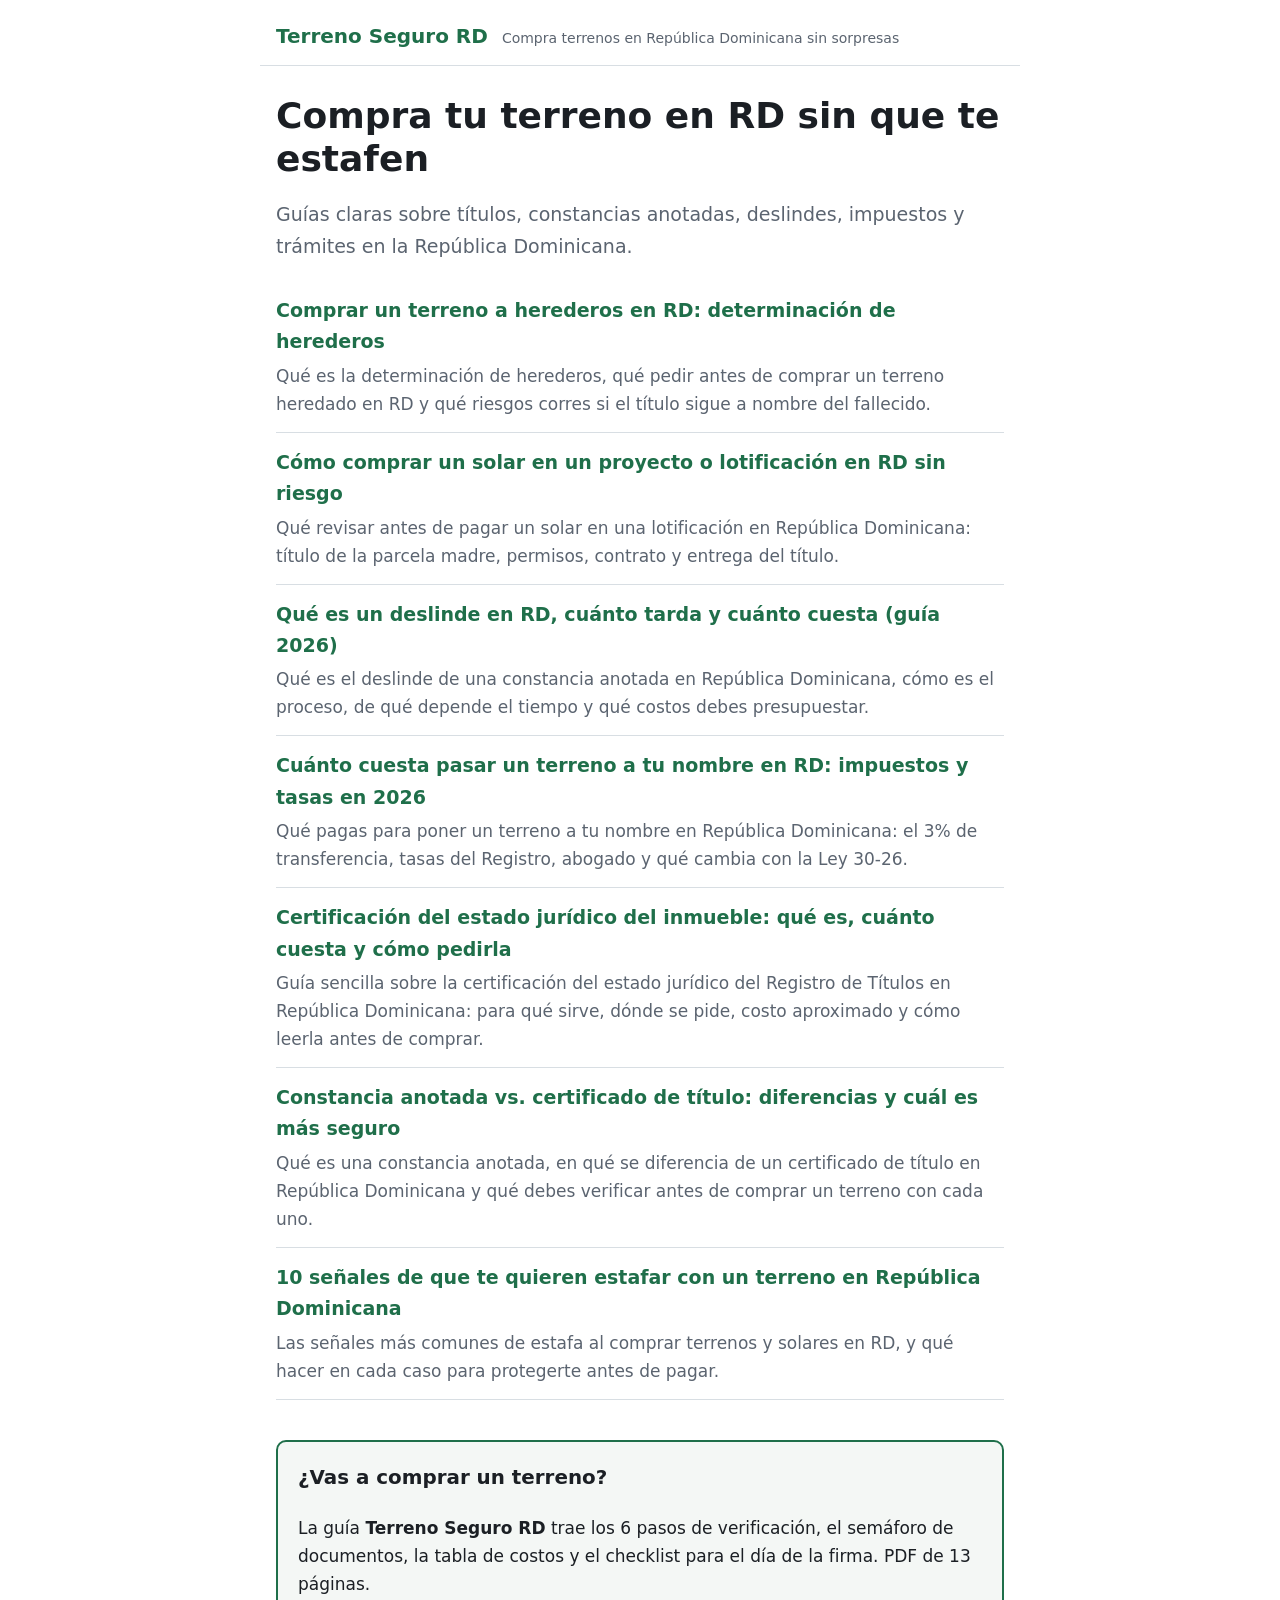
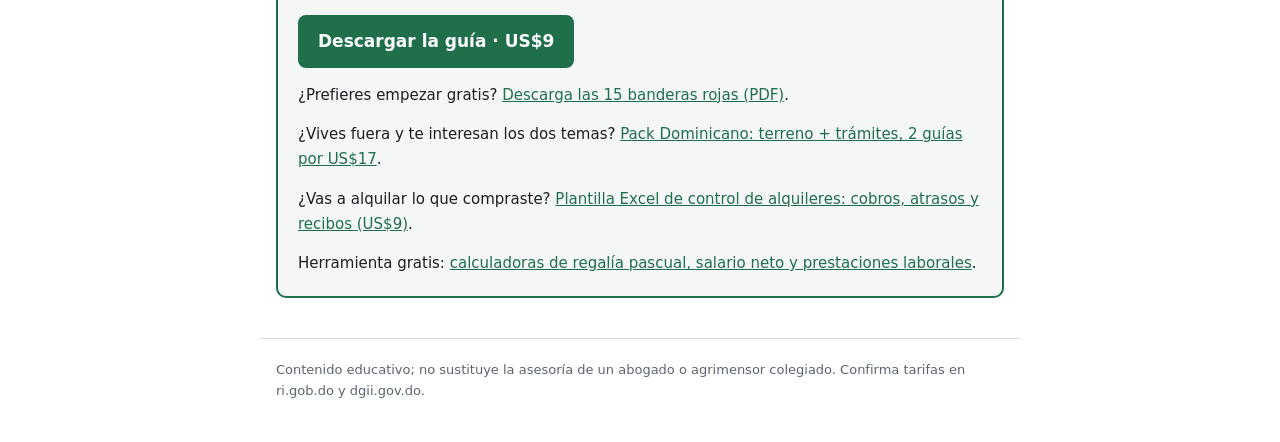
<file: docs/index.html>
<!doctype html>
<html lang="es"><head><meta charset="utf-8">
<meta name="viewport" content="width=device-width,initial-scale=1">
<title>Terreno Seguro RD — Comprar terrenos en República Dominicana sin sorpresas</title>
<meta name="description" content="Guías prácticas para comprar un terreno o solar en República Dominicana: títulos, constancias, deslinde, impuestos y cómo evitar estafas.">
<link rel="canonical" href="https://bsser.github.io/terreno-seguro-rd/">
<meta name="google-site-verification" content="4F6GvPItG1MgDsxIkhHlMnWlIL_Nr4-tKKIEYM5F8QM">
<link rel="stylesheet" href="estilo.css">
</head><body>
<header><a class="marca" href="">Terreno Seguro RD</a><span>Compra terrenos en República Dominicana sin sorpresas</span></header>
<main><section class='hero'><h1>Compra tu terreno en RD sin que te estafen</h1><p>Guías claras sobre títulos, constancias anotadas, deslindes, impuestos y trámites en la República Dominicana.</p></section><ul class='lista'><li><a href='comprar-terreno-a-herederos-determinacion-de-herederos/'>Comprar un terreno a herederos en RD: determinación de herederos</a><p>Qué es la determinación de herederos, qué pedir antes de comprar un terreno heredado en RD y qué riesgos corres si el título sigue a nombre del fallecido.</p></li><li><a href='comprar-solar-proyecto-lotificacion-sin-riesgo/'>Cómo comprar un solar en un proyecto o lotificación en RD sin riesgo</a><p>Qué revisar antes de pagar un solar en una lotificación en República Dominicana: título de la parcela madre, permisos, contrato y entrega del título.</p></li><li><a href='que-es-un-deslinde-cuanto-tarda-cuanto-cuesta/'>Qué es un deslinde en RD, cuánto tarda y cuánto cuesta (guía 2026)</a><p>Qué es el deslinde de una constancia anotada en República Dominicana, cómo es el proceso, de qué depende el tiempo y qué costos debes presupuestar.</p></li><li><a href='cuanto-cuesta-pasar-terreno-a-tu-nombre-rd/'>Cuánto cuesta pasar un terreno a tu nombre en RD: impuestos y tasas en 2026</a><p>Qué pagas para poner un terreno a tu nombre en República Dominicana: el 3% de transferencia, tasas del Registro, abogado y qué cambia con la Ley 30-26.</p></li><li><a href='certificacion-estado-juridico-inmueble/'>Certificación del estado jurídico del inmueble: qué es, cuánto cuesta y cómo pedirla</a><p>Guía sencilla sobre la certificación del estado jurídico del Registro de Títulos en República Dominicana: para qué sirve, dónde se pide, costo aproximado y cómo leerla antes de comprar.</p></li><li><a href='constancia-anotada-vs-certificado-de-titulo/'>Constancia anotada vs. certificado de título: diferencias y cuál es más seguro</a><p>Qué es una constancia anotada, en qué se diferencia de un certificado de título en República Dominicana y qué debes verificar antes de comprar un terreno con cada uno.</p></li><li><a href='senales-estafa-terreno-rd/'>10 señales de que te quieren estafar con un terreno en República Dominicana</a><p>Las señales más comunes de estafa al comprar terrenos y solares en RD, y qué hacer en cada caso para protegerte antes de pagar.</p></li></ul><aside class="cta">
<h3>¿Vas a comprar un terreno?</h3>
<p>La guía <b>Terreno Seguro RD</b> trae los 6 pasos de verificación, el semáforo de documentos, la tabla de costos y el checklist para el día de la firma. PDF de 13 páginas.</p>
<a class="boton" href="https://jontastic64.gumroad.com/l/terreno-seguro-rd">Descargar la guía · US$9</a>
<p class="gratis">¿Prefieres empezar gratis? <a href="https://jontastic64.gumroad.com/l/banderas-rojas-gratis">Descarga las 15 banderas rojas (PDF)</a>.</p>
<p class="gratis">¿Vives fuera y te interesan los dos temas? <a href="https://jontastic64.gumroad.com/l/pack-dominicano">Pack Dominicano: terreno + trámites, 2 guías por US$17</a>.</p>
<p class="gratis">¿Vas a alquilar lo que compraste? <a href="https://jontastic64.gumroad.com/l/control-alquileres-rd">Plantilla Excel de control de alquileres: cobros, atrasos y recibos (US$9)</a>.</p>
<p class="gratis">Herramienta gratis: <a href="https://bsser.github.io/calculadoras-rd/">calculadoras de regalía pascual, salario neto y prestaciones laborales</a>.</p>
</aside></main>
<footer>Contenido educativo; no sustituye la asesoría de un abogado o agrimensor colegiado. Confirma tarifas en ri.gob.do y dgii.gov.do.</footer>
</body></html>
</file>
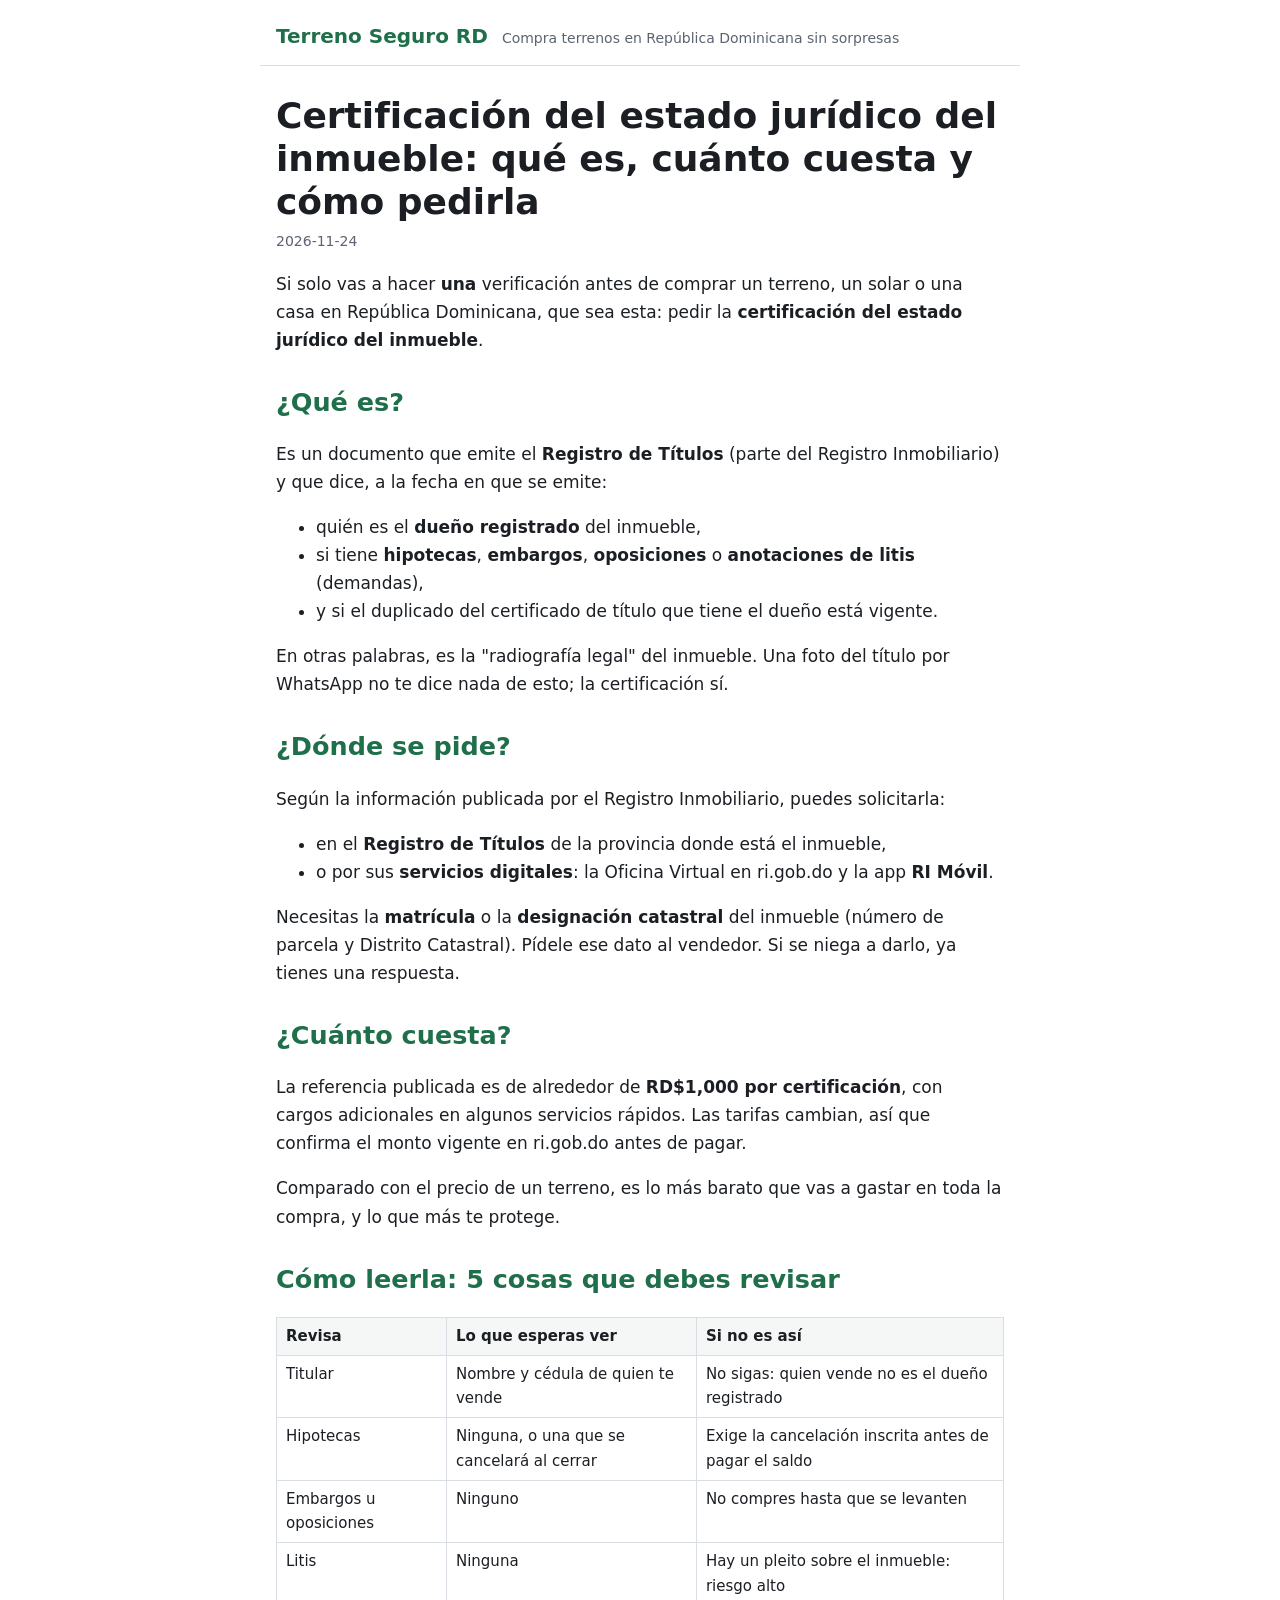
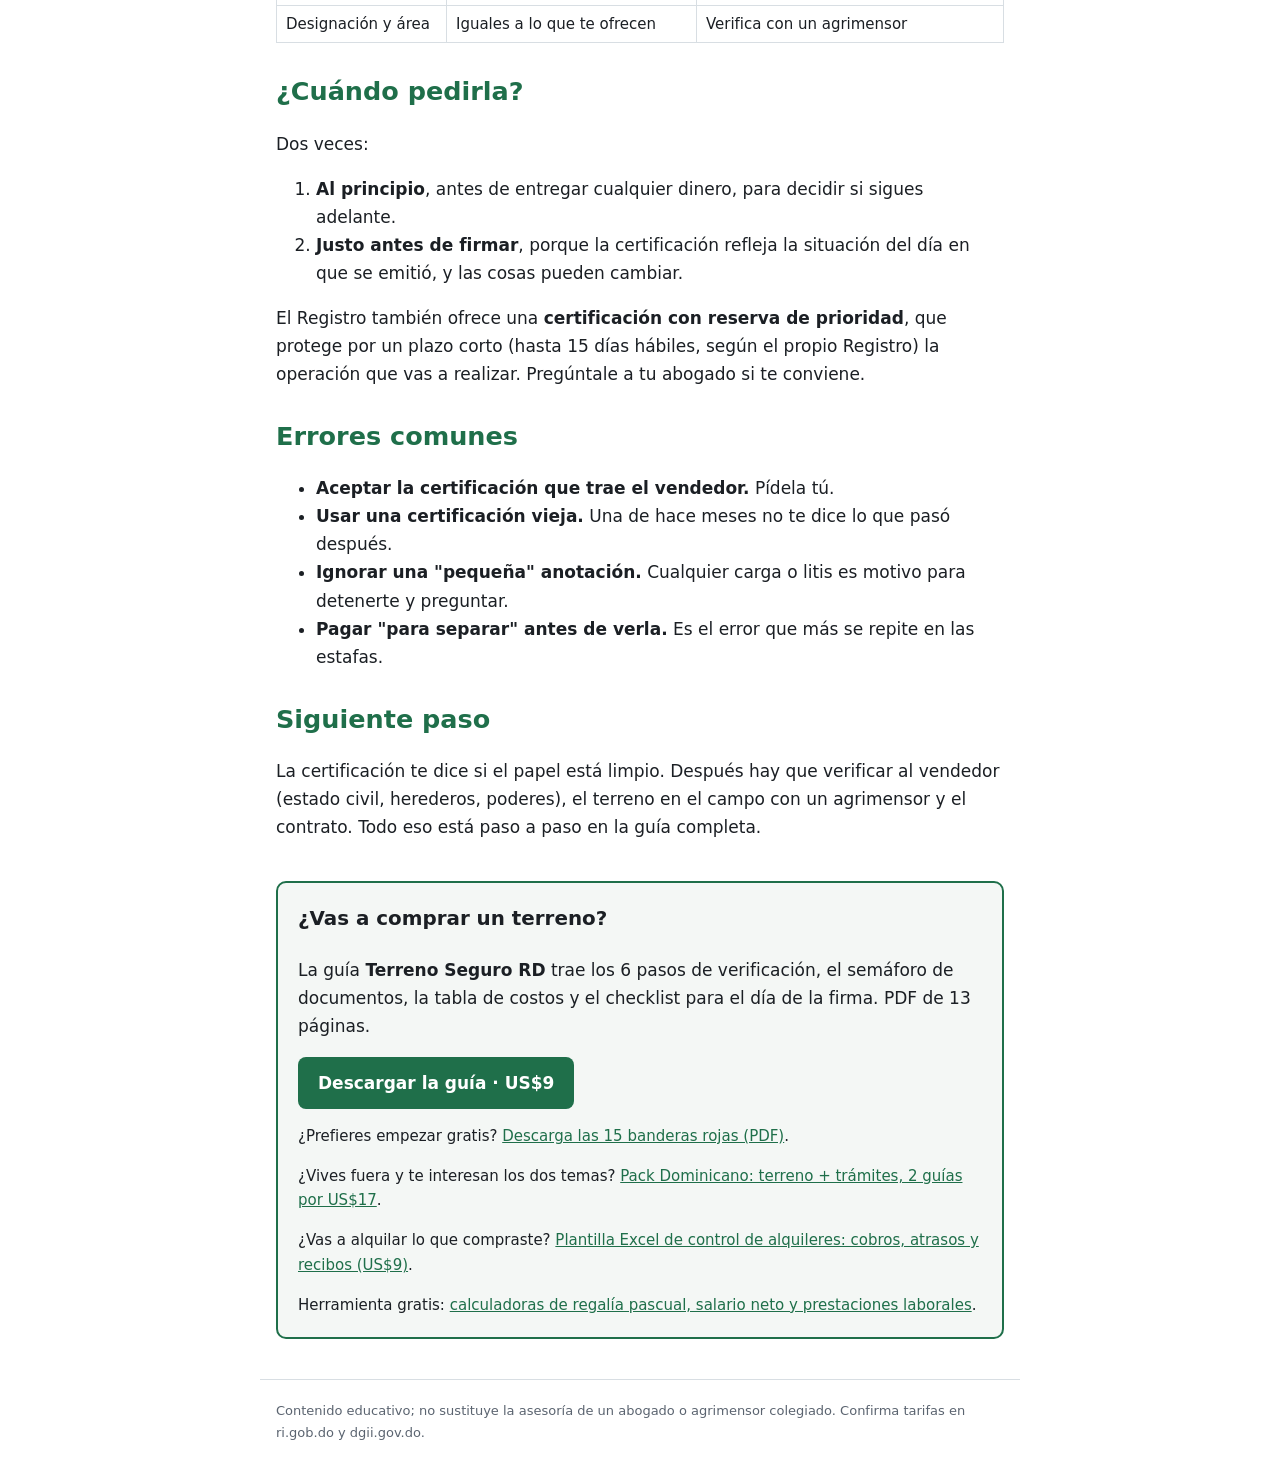
<file: docs/certificacion-estado-juridico-inmueble/index.html>
<!doctype html>
<html lang="es"><head><meta charset="utf-8">
<meta name="viewport" content="width=device-width,initial-scale=1">
<title>Certificación del estado jurídico del inmueble: qué es, cuánto cuesta y cómo pedirla | Terreno Seguro RD</title>
<meta name="description" content="Guía sencilla sobre la certificación del estado jurídico del Registro de Títulos en República Dominicana: para qué sirve, dónde se pide, costo aproximado y cómo leerla antes de comprar.">
<link rel="canonical" href="https://bsser.github.io/terreno-seguro-rd/certificacion-estado-juridico-inmueble/">
<meta name="google-site-verification" content="4F6GvPItG1MgDsxIkhHlMnWlIL_Nr4-tKKIEYM5F8QM">
<link rel="stylesheet" href="../estilo.css">
</head><body>
<header><a class="marca" href="../">Terreno Seguro RD</a><span>Compra terrenos en República Dominicana sin sorpresas</span></header>
<main><article><h1>Certificación del estado jurídico del inmueble: qué es, cuánto cuesta y cómo pedirla</h1><p class='fecha'>2026-11-24</p><p>Si solo vas a hacer <strong>una</strong> verificación antes de comprar un terreno, un solar o una casa en República Dominicana, que sea esta: pedir la <strong>certificación del estado jurídico del inmueble</strong>.</p>
<h2>¿Qué es?</h2>
<p>Es un documento que emite el <strong>Registro de Títulos</strong> (parte del Registro Inmobiliario) y que dice, a la fecha en que se emite:</p>
<ul>
<li>quién es el <strong>dueño registrado</strong> del inmueble,</li>
<li>si tiene <strong>hipotecas</strong>, <strong>embargos</strong>, <strong>oposiciones</strong> o <strong>anotaciones de litis</strong> (demandas),</li>
<li>y si el duplicado del certificado de título que tiene el dueño está vigente.</li>
</ul>
<p>En otras palabras, es la "radiografía legal" del inmueble. Una foto del título por WhatsApp no te dice nada de esto; la certificación sí.</p>
<h2>¿Dónde se pide?</h2>
<p>Según la información publicada por el Registro Inmobiliario, puedes solicitarla:</p>
<ul>
<li>en el <strong>Registro de Títulos</strong> de la provincia donde está el inmueble,</li>
<li>o por sus <strong>servicios digitales</strong>: la Oficina Virtual en ri.gob.do y la app <strong>RI Móvil</strong>.</li>
</ul>
<p>Necesitas la <strong>matrícula</strong> o la <strong>designación catastral</strong> del inmueble (número de parcela y Distrito Catastral). Pídele ese dato al vendedor. Si se niega a darlo, ya tienes una respuesta.</p>
<h2>¿Cuánto cuesta?</h2>
<p>La referencia publicada es de alrededor de <strong>RD$1,000 por certificación</strong>, con cargos adicionales en algunos servicios rápidos. Las tarifas cambian, así que confirma el monto vigente en ri.gob.do antes de pagar.</p>
<p>Comparado con el precio de un terreno, es lo más barato que vas a gastar en toda la compra, y lo que más te protege.</p>
<h2>Cómo leerla: 5 cosas que debes revisar</h2>
<table>
<thead>
<tr>
<th>Revisa</th>
<th>Lo que esperas ver</th>
<th>Si no es así</th>
</tr>
</thead>
<tbody>
<tr>
<td>Titular</td>
<td>Nombre y cédula de quien te vende</td>
<td>No sigas: quien vende no es el dueño registrado</td>
</tr>
<tr>
<td>Hipotecas</td>
<td>Ninguna, o una que se cancelará al cerrar</td>
<td>Exige la cancelación inscrita antes de pagar el saldo</td>
</tr>
<tr>
<td>Embargos u oposiciones</td>
<td>Ninguno</td>
<td>No compres hasta que se levanten</td>
</tr>
<tr>
<td>Litis</td>
<td>Ninguna</td>
<td>Hay un pleito sobre el inmueble: riesgo alto</td>
</tr>
<tr>
<td>Designación y área</td>
<td>Iguales a lo que te ofrecen</td>
<td>Verifica con un agrimensor</td>
</tr>
</tbody>
</table>
<h2>¿Cuándo pedirla?</h2>
<p>Dos veces:</p>
<ol>
<li><strong>Al principio</strong>, antes de entregar cualquier dinero, para decidir si sigues adelante.</li>
<li><strong>Justo antes de firmar</strong>, porque la certificación refleja la situación del día en que se emitió, y las cosas pueden cambiar.</li>
</ol>
<p>El Registro también ofrece una <strong>certificación con reserva de prioridad</strong>, que protege por un plazo corto (hasta 15 días hábiles, según el propio Registro) la operación que vas a realizar. Pregúntale a tu abogado si te conviene.</p>
<h2>Errores comunes</h2>
<ul>
<li><strong>Aceptar la certificación que trae el vendedor.</strong> Pídela tú.</li>
<li><strong>Usar una certificación vieja.</strong> Una de hace meses no te dice lo que pasó después.</li>
<li><strong>Ignorar una "pequeña" anotación.</strong> Cualquier carga o litis es motivo para detenerte y preguntar.</li>
<li><strong>Pagar "para separar" antes de verla.</strong> Es el error que más se repite en las estafas.</li>
</ul>
<h2>Siguiente paso</h2>
<p>La certificación te dice si el papel está limpio. Después hay que verificar al vendedor (estado civil, herederos, poderes), el terreno en el campo con un agrimensor y el contrato. Todo eso está paso a paso en la guía completa.</p></article><aside class="cta">
<h3>¿Vas a comprar un terreno?</h3>
<p>La guía <b>Terreno Seguro RD</b> trae los 6 pasos de verificación, el semáforo de documentos, la tabla de costos y el checklist para el día de la firma. PDF de 13 páginas.</p>
<a class="boton" href="https://jontastic64.gumroad.com/l/terreno-seguro-rd">Descargar la guía · US$9</a>
<p class="gratis">¿Prefieres empezar gratis? <a href="https://jontastic64.gumroad.com/l/banderas-rojas-gratis">Descarga las 15 banderas rojas (PDF)</a>.</p>
<p class="gratis">¿Vives fuera y te interesan los dos temas? <a href="https://jontastic64.gumroad.com/l/pack-dominicano">Pack Dominicano: terreno + trámites, 2 guías por US$17</a>.</p>
<p class="gratis">¿Vas a alquilar lo que compraste? <a href="https://jontastic64.gumroad.com/l/control-alquileres-rd">Plantilla Excel de control de alquileres: cobros, atrasos y recibos (US$9)</a>.</p>
<p class="gratis">Herramienta gratis: <a href="https://bsser.github.io/calculadoras-rd/">calculadoras de regalía pascual, salario neto y prestaciones laborales</a>.</p>
</aside></main>
<footer>Contenido educativo; no sustituye la asesoría de un abogado o agrimensor colegiado. Confirma tarifas en ri.gob.do y dgii.gov.do.</footer>
</body></html>
</file>
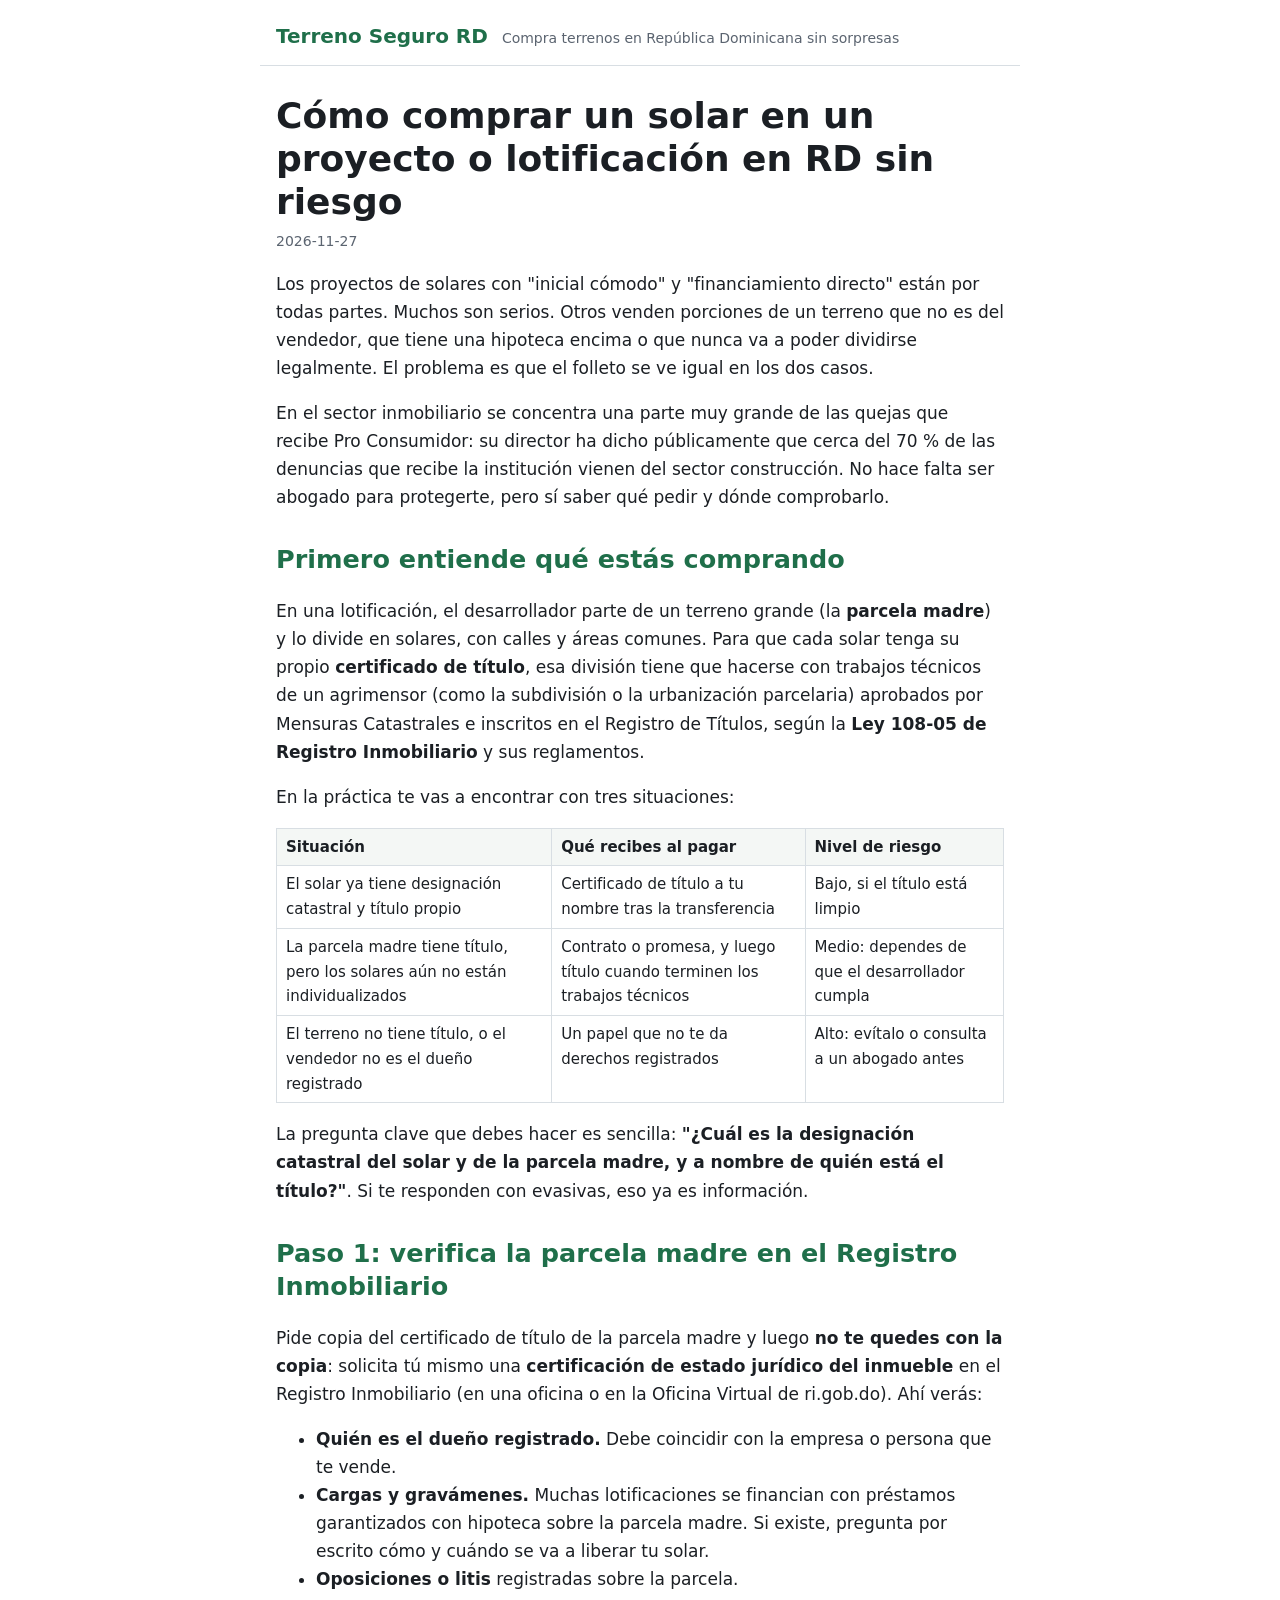
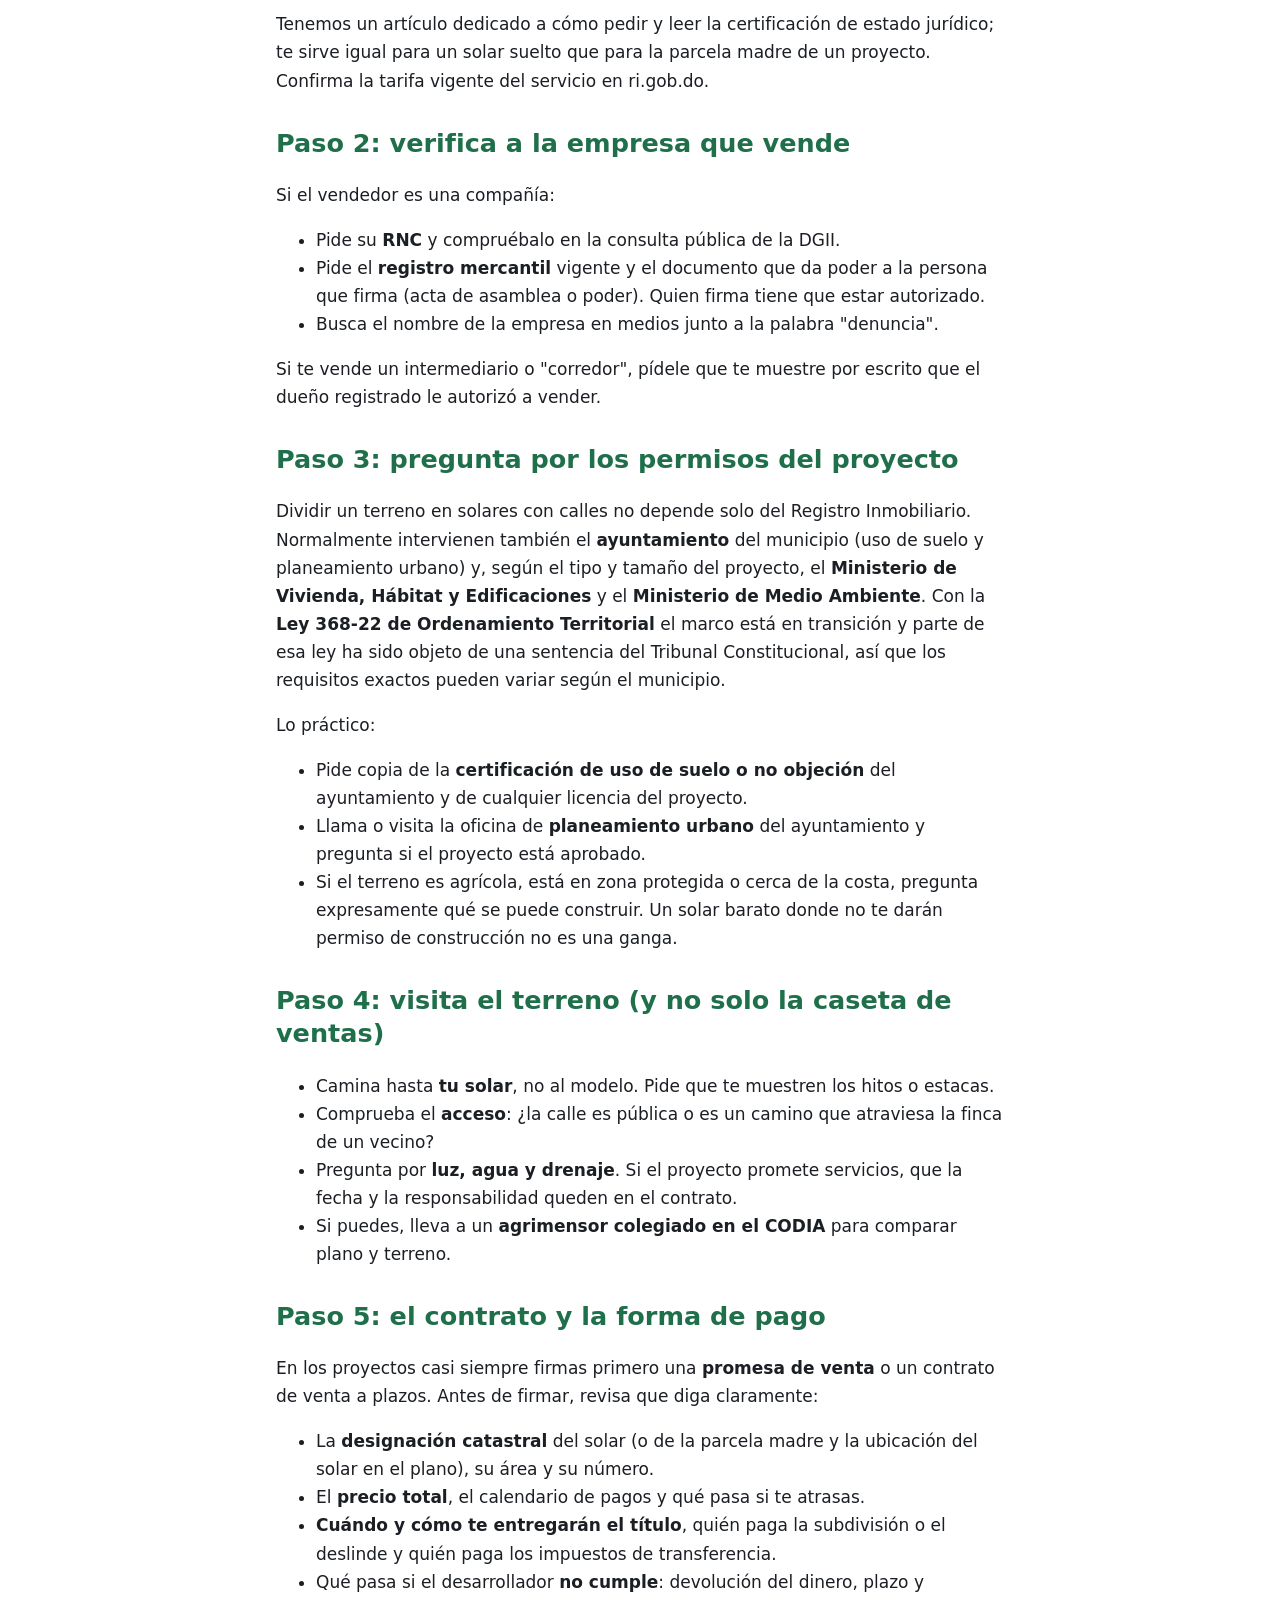
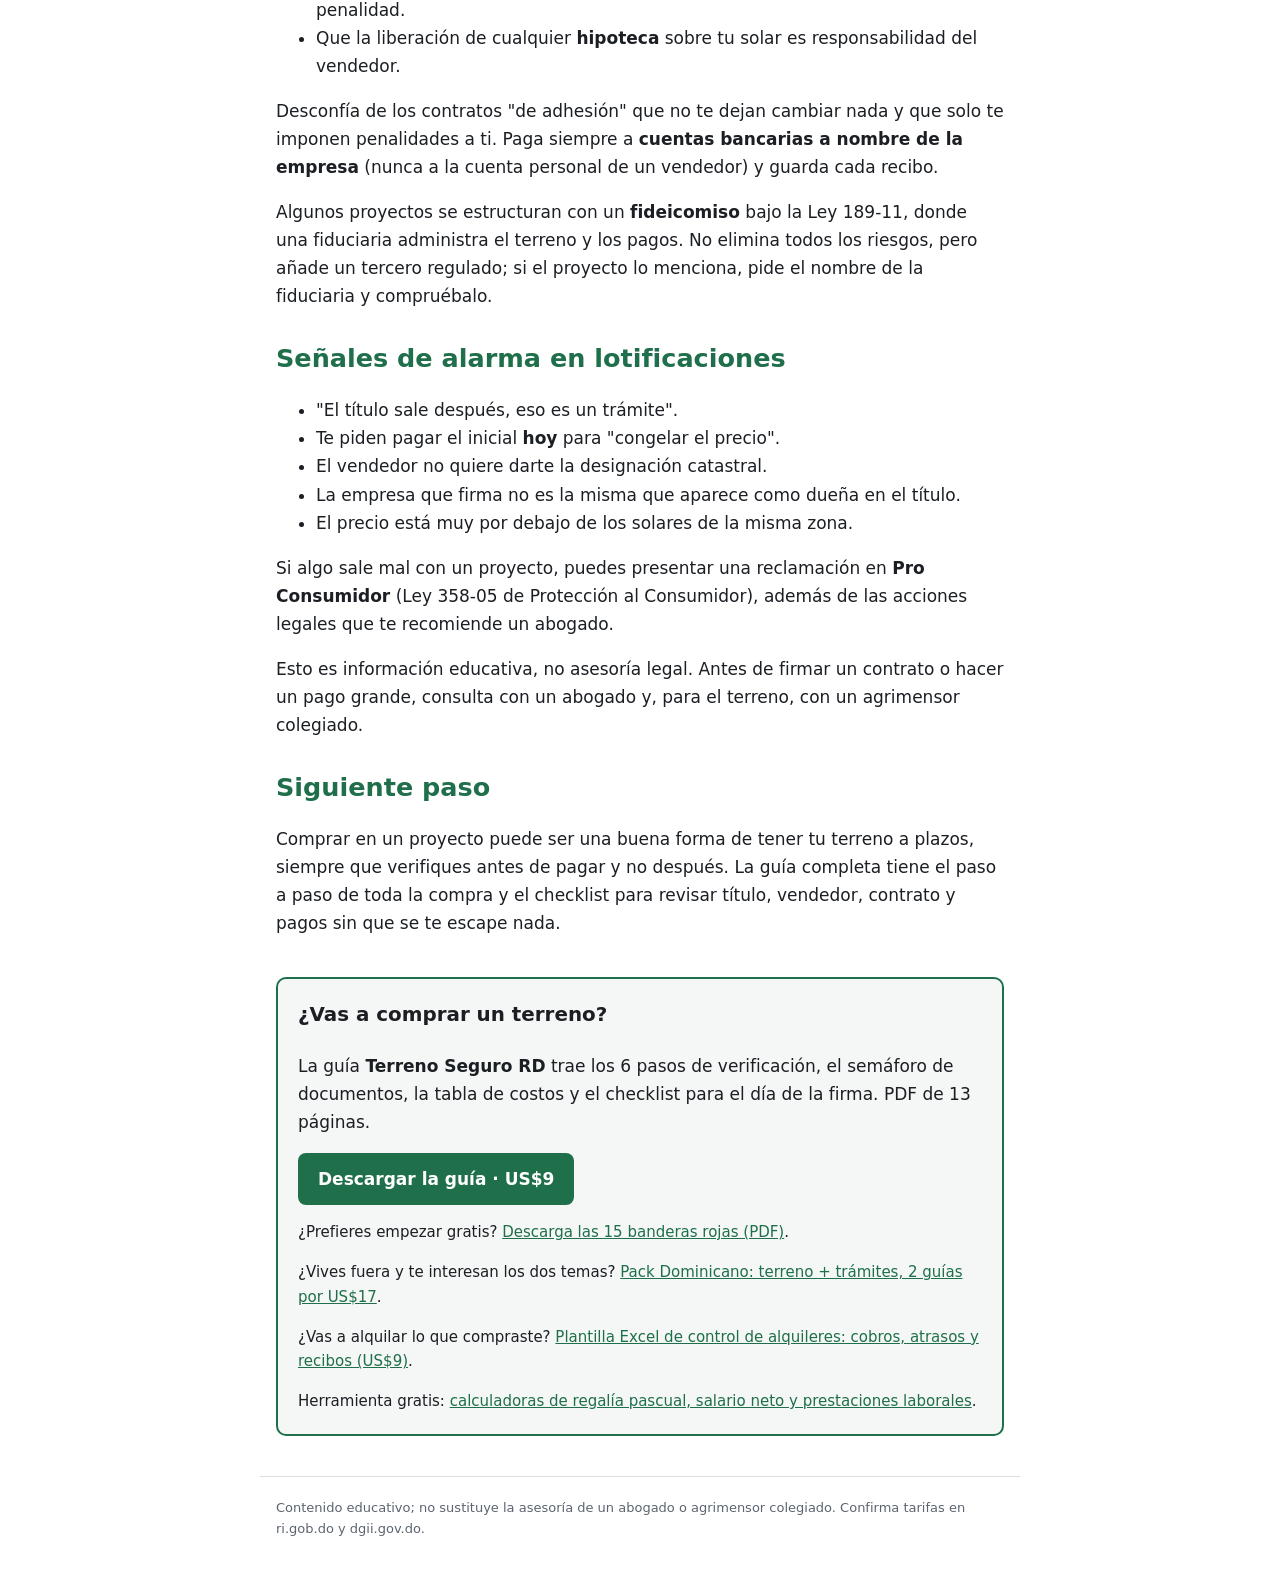
<file: docs/comprar-solar-proyecto-lotificacion-sin-riesgo/index.html>
<!doctype html>
<html lang="es"><head><meta charset="utf-8">
<meta name="viewport" content="width=device-width,initial-scale=1">
<title>Cómo comprar un solar en un proyecto o lotificación en RD sin riesgo | Terreno Seguro RD</title>
<meta name="description" content="Qué revisar antes de pagar un solar en una lotificación en República Dominicana: título de la parcela madre, permisos, contrato y entrega del título.">
<link rel="canonical" href="https://bsser.github.io/terreno-seguro-rd/comprar-solar-proyecto-lotificacion-sin-riesgo/">
<meta name="google-site-verification" content="4F6GvPItG1MgDsxIkhHlMnWlIL_Nr4-tKKIEYM5F8QM">
<link rel="stylesheet" href="../estilo.css">
</head><body>
<header><a class="marca" href="../">Terreno Seguro RD</a><span>Compra terrenos en República Dominicana sin sorpresas</span></header>
<main><article><h1>Cómo comprar un solar en un proyecto o lotificación en RD sin riesgo</h1><p class='fecha'>2026-11-27</p><p>Los proyectos de solares con "inicial cómodo" y "financiamiento directo" están por todas partes. Muchos son serios. Otros venden porciones de un terreno que no es del vendedor, que tiene una hipoteca encima o que nunca va a poder dividirse legalmente. El problema es que el folleto se ve igual en los dos casos.</p>
<p>En el sector inmobiliario se concentra una parte muy grande de las quejas que recibe Pro Consumidor: su director ha dicho públicamente que cerca del 70 % de las denuncias que recibe la institución vienen del sector construcción. No hace falta ser abogado para protegerte, pero sí saber qué pedir y dónde comprobarlo.</p>
<h2>Primero entiende qué estás comprando</h2>
<p>En una lotificación, el desarrollador parte de un terreno grande (la <strong>parcela madre</strong>) y lo divide en solares, con calles y áreas comunes. Para que cada solar tenga su propio <strong>certificado de título</strong>, esa división tiene que hacerse con trabajos técnicos de un agrimensor (como la subdivisión o la urbanización parcelaria) aprobados por Mensuras Catastrales e inscritos en el Registro de Títulos, según la <strong>Ley 108-05 de Registro Inmobiliario</strong> y sus reglamentos.</p>
<p>En la práctica te vas a encontrar con tres situaciones:</p>
<table>
<thead>
<tr>
<th>Situación</th>
<th>Qué recibes al pagar</th>
<th>Nivel de riesgo</th>
</tr>
</thead>
<tbody>
<tr>
<td>El solar ya tiene designación catastral y título propio</td>
<td>Certificado de título a tu nombre tras la transferencia</td>
<td>Bajo, si el título está limpio</td>
</tr>
<tr>
<td>La parcela madre tiene título, pero los solares aún no están individualizados</td>
<td>Contrato o promesa, y luego título cuando terminen los trabajos técnicos</td>
<td>Medio: dependes de que el desarrollador cumpla</td>
</tr>
<tr>
<td>El terreno no tiene título, o el vendedor no es el dueño registrado</td>
<td>Un papel que no te da derechos registrados</td>
<td>Alto: evítalo o consulta a un abogado antes</td>
</tr>
</tbody>
</table>
<p>La pregunta clave que debes hacer es sencilla: <strong>"¿Cuál es la designación catastral del solar y de la parcela madre, y a nombre de quién está el título?"</strong>. Si te responden con evasivas, eso ya es información.</p>
<h2>Paso 1: verifica la parcela madre en el Registro Inmobiliario</h2>
<p>Pide copia del certificado de título de la parcela madre y luego <strong>no te quedes con la copia</strong>: solicita tú mismo una <strong>certificación de estado jurídico del inmueble</strong> en el Registro Inmobiliario (en una oficina o en la Oficina Virtual de ri.gob.do). Ahí verás:</p>
<ul>
<li><strong>Quién es el dueño registrado.</strong> Debe coincidir con la empresa o persona que te vende.</li>
<li><strong>Cargas y gravámenes.</strong> Muchas lotificaciones se financian con préstamos garantizados con hipoteca sobre la parcela madre. Si existe, pregunta por escrito cómo y cuándo se va a liberar tu solar.</li>
<li><strong>Oposiciones o litis</strong> registradas sobre la parcela.</li>
</ul>
<p>Tenemos un artículo dedicado a cómo pedir y leer la certificación de estado jurídico; te sirve igual para un solar suelto que para la parcela madre de un proyecto. Confirma la tarifa vigente del servicio en ri.gob.do.</p>
<h2>Paso 2: verifica a la empresa que vende</h2>
<p>Si el vendedor es una compañía:</p>
<ul>
<li>Pide su <strong>RNC</strong> y compruébalo en la consulta pública de la DGII.</li>
<li>Pide el <strong>registro mercantil</strong> vigente y el documento que da poder a la persona que firma (acta de asamblea o poder). Quien firma tiene que estar autorizado.</li>
<li>Busca el nombre de la empresa en medios junto a la palabra "denuncia".</li>
</ul>
<p>Si te vende un intermediario o "corredor", pídele que te muestre por escrito que el dueño registrado le autorizó a vender.</p>
<h2>Paso 3: pregunta por los permisos del proyecto</h2>
<p>Dividir un terreno en solares con calles no depende solo del Registro Inmobiliario. Normalmente intervienen también el <strong>ayuntamiento</strong> del municipio (uso de suelo y planeamiento urbano) y, según el tipo y tamaño del proyecto, el <strong>Ministerio de Vivienda, Hábitat y Edificaciones</strong> y el <strong>Ministerio de Medio Ambiente</strong>. Con la <strong>Ley 368-22 de Ordenamiento Territorial</strong> el marco está en transición y parte de esa ley ha sido objeto de una sentencia del Tribunal Constitucional, así que los requisitos exactos pueden variar según el municipio.</p>
<p>Lo práctico:</p>
<ul>
<li>Pide copia de la <strong>certificación de uso de suelo o no objeción</strong> del ayuntamiento y de cualquier licencia del proyecto.</li>
<li>Llama o visita la oficina de <strong>planeamiento urbano</strong> del ayuntamiento y pregunta si el proyecto está aprobado.</li>
<li>Si el terreno es agrícola, está en zona protegida o cerca de la costa, pregunta expresamente qué se puede construir. Un solar barato donde no te darán permiso de construcción no es una ganga.</li>
</ul>
<h2>Paso 4: visita el terreno (y no solo la caseta de ventas)</h2>
<ul>
<li>Camina hasta <strong>tu solar</strong>, no al modelo. Pide que te muestren los hitos o estacas.</li>
<li>Comprueba el <strong>acceso</strong>: ¿la calle es pública o es un camino que atraviesa la finca de un vecino?</li>
<li>Pregunta por <strong>luz, agua y drenaje</strong>. Si el proyecto promete servicios, que la fecha y la responsabilidad queden en el contrato.</li>
<li>Si puedes, lleva a un <strong>agrimensor colegiado en el CODIA</strong> para comparar plano y terreno.</li>
</ul>
<h2>Paso 5: el contrato y la forma de pago</h2>
<p>En los proyectos casi siempre firmas primero una <strong>promesa de venta</strong> o un contrato de venta a plazos. Antes de firmar, revisa que diga claramente:</p>
<ul>
<li>La <strong>designación catastral</strong> del solar (o de la parcela madre y la ubicación del solar en el plano), su área y su número.</li>
<li>El <strong>precio total</strong>, el calendario de pagos y qué pasa si te atrasas.</li>
<li><strong>Cuándo y cómo te entregarán el título</strong>, quién paga la subdivisión o el deslinde y quién paga los impuestos de transferencia.</li>
<li>Qué pasa si el desarrollador <strong>no cumple</strong>: devolución del dinero, plazo y penalidad.</li>
<li>Que la liberación de cualquier <strong>hipoteca</strong> sobre tu solar es responsabilidad del vendedor.</li>
</ul>
<p>Desconfía de los contratos "de adhesión" que no te dejan cambiar nada y que solo te imponen penalidades a ti. Paga siempre a <strong>cuentas bancarias a nombre de la empresa</strong> (nunca a la cuenta personal de un vendedor) y guarda cada recibo.</p>
<p>Algunos proyectos se estructuran con un <strong>fideicomiso</strong> bajo la Ley 189-11, donde una fiduciaria administra el terreno y los pagos. No elimina todos los riesgos, pero añade un tercero regulado; si el proyecto lo menciona, pide el nombre de la fiduciaria y compruébalo.</p>
<h2>Señales de alarma en lotificaciones</h2>
<ul>
<li>"El título sale después, eso es un trámite".</li>
<li>Te piden pagar el inicial <strong>hoy</strong> para "congelar el precio".</li>
<li>El vendedor no quiere darte la designación catastral.</li>
<li>La empresa que firma no es la misma que aparece como dueña en el título.</li>
<li>El precio está muy por debajo de los solares de la misma zona.</li>
</ul>
<p>Si algo sale mal con un proyecto, puedes presentar una reclamación en <strong>Pro Consumidor</strong> (Ley 358-05 de Protección al Consumidor), además de las acciones legales que te recomiende un abogado.</p>
<p>Esto es información educativa, no asesoría legal. Antes de firmar un contrato o hacer un pago grande, consulta con un abogado y, para el terreno, con un agrimensor colegiado.</p>
<h2>Siguiente paso</h2>
<p>Comprar en un proyecto puede ser una buena forma de tener tu terreno a plazos, siempre que verifiques antes de pagar y no después. La guía completa tiene el paso a paso de toda la compra y el checklist para revisar título, vendedor, contrato y pagos sin que se te escape nada.</p></article><aside class="cta">
<h3>¿Vas a comprar un terreno?</h3>
<p>La guía <b>Terreno Seguro RD</b> trae los 6 pasos de verificación, el semáforo de documentos, la tabla de costos y el checklist para el día de la firma. PDF de 13 páginas.</p>
<a class="boton" href="https://jontastic64.gumroad.com/l/terreno-seguro-rd">Descargar la guía · US$9</a>
<p class="gratis">¿Prefieres empezar gratis? <a href="https://jontastic64.gumroad.com/l/banderas-rojas-gratis">Descarga las 15 banderas rojas (PDF)</a>.</p>
<p class="gratis">¿Vives fuera y te interesan los dos temas? <a href="https://jontastic64.gumroad.com/l/pack-dominicano">Pack Dominicano: terreno + trámites, 2 guías por US$17</a>.</p>
<p class="gratis">¿Vas a alquilar lo que compraste? <a href="https://jontastic64.gumroad.com/l/control-alquileres-rd">Plantilla Excel de control de alquileres: cobros, atrasos y recibos (US$9)</a>.</p>
<p class="gratis">Herramienta gratis: <a href="https://bsser.github.io/calculadoras-rd/">calculadoras de regalía pascual, salario neto y prestaciones laborales</a>.</p>
</aside></main>
<footer>Contenido educativo; no sustituye la asesoría de un abogado o agrimensor colegiado. Confirma tarifas en ri.gob.do y dgii.gov.do.</footer>
</body></html>
</file>
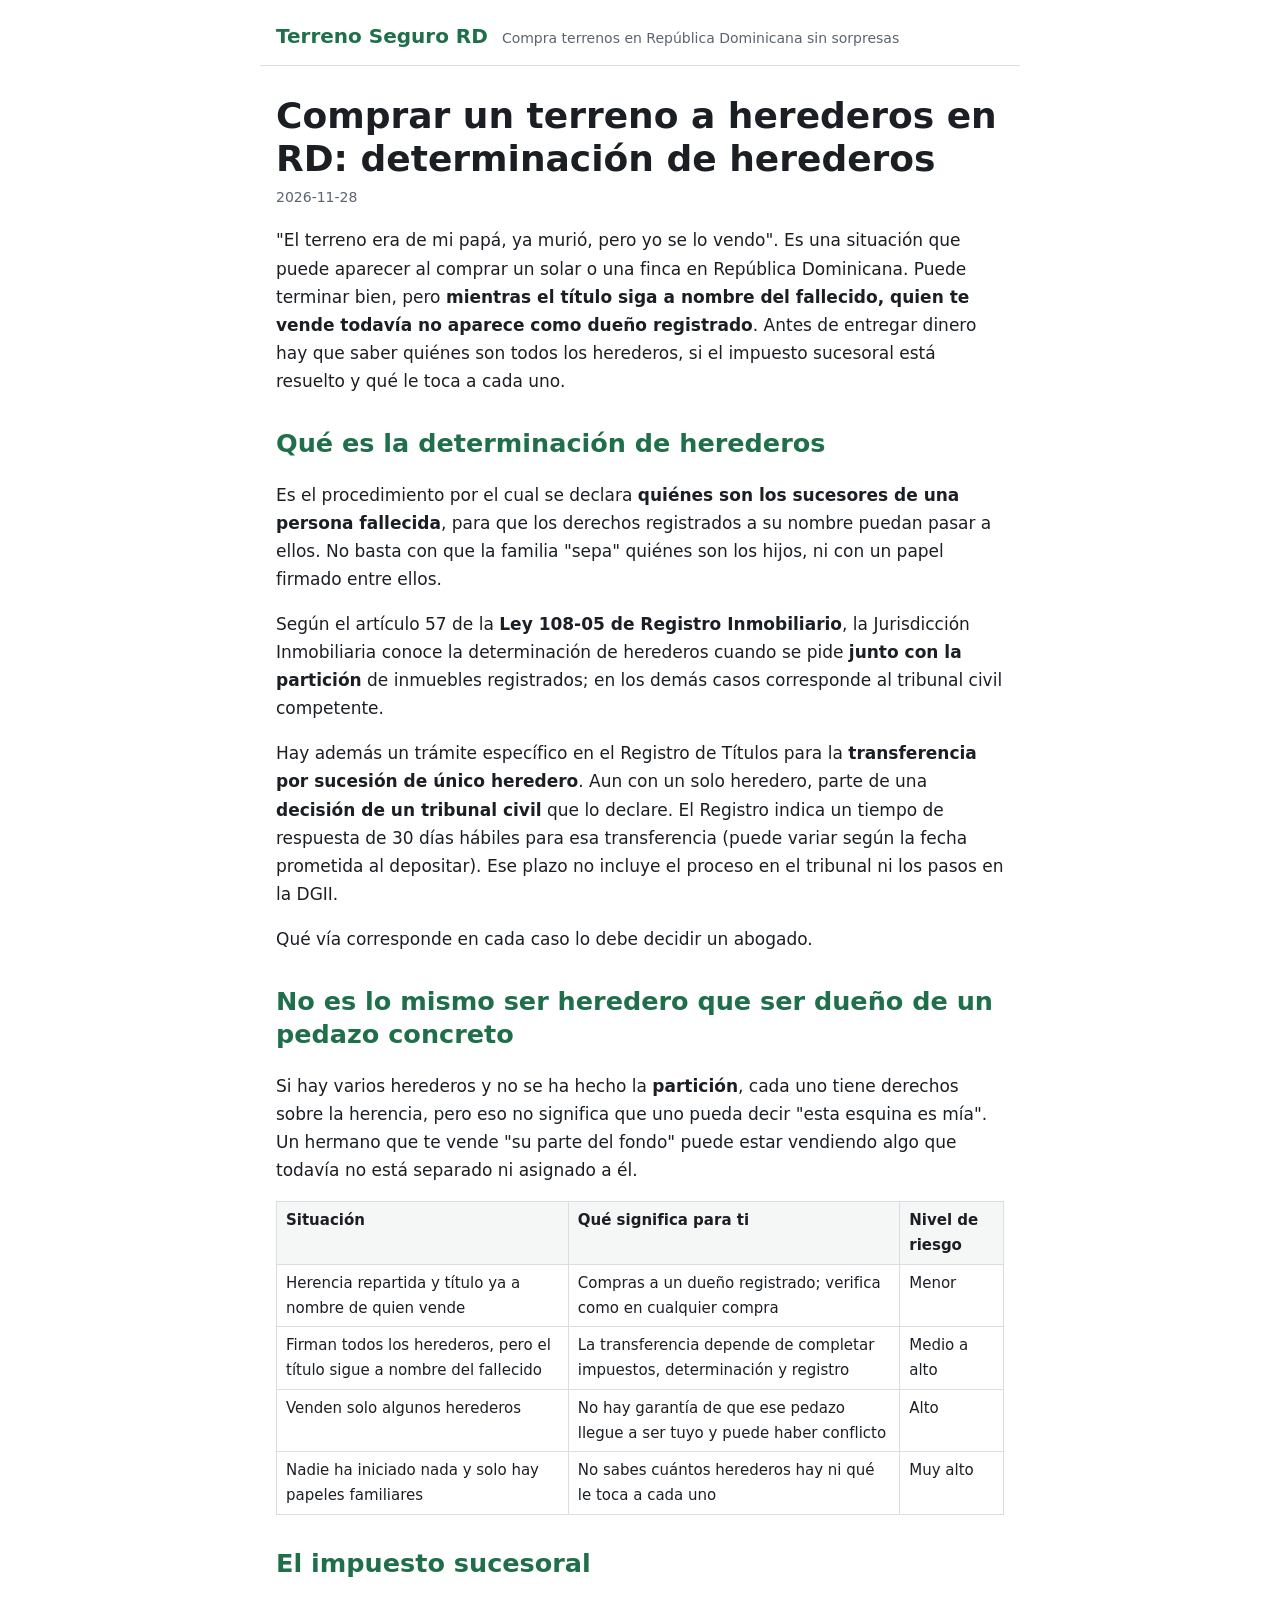
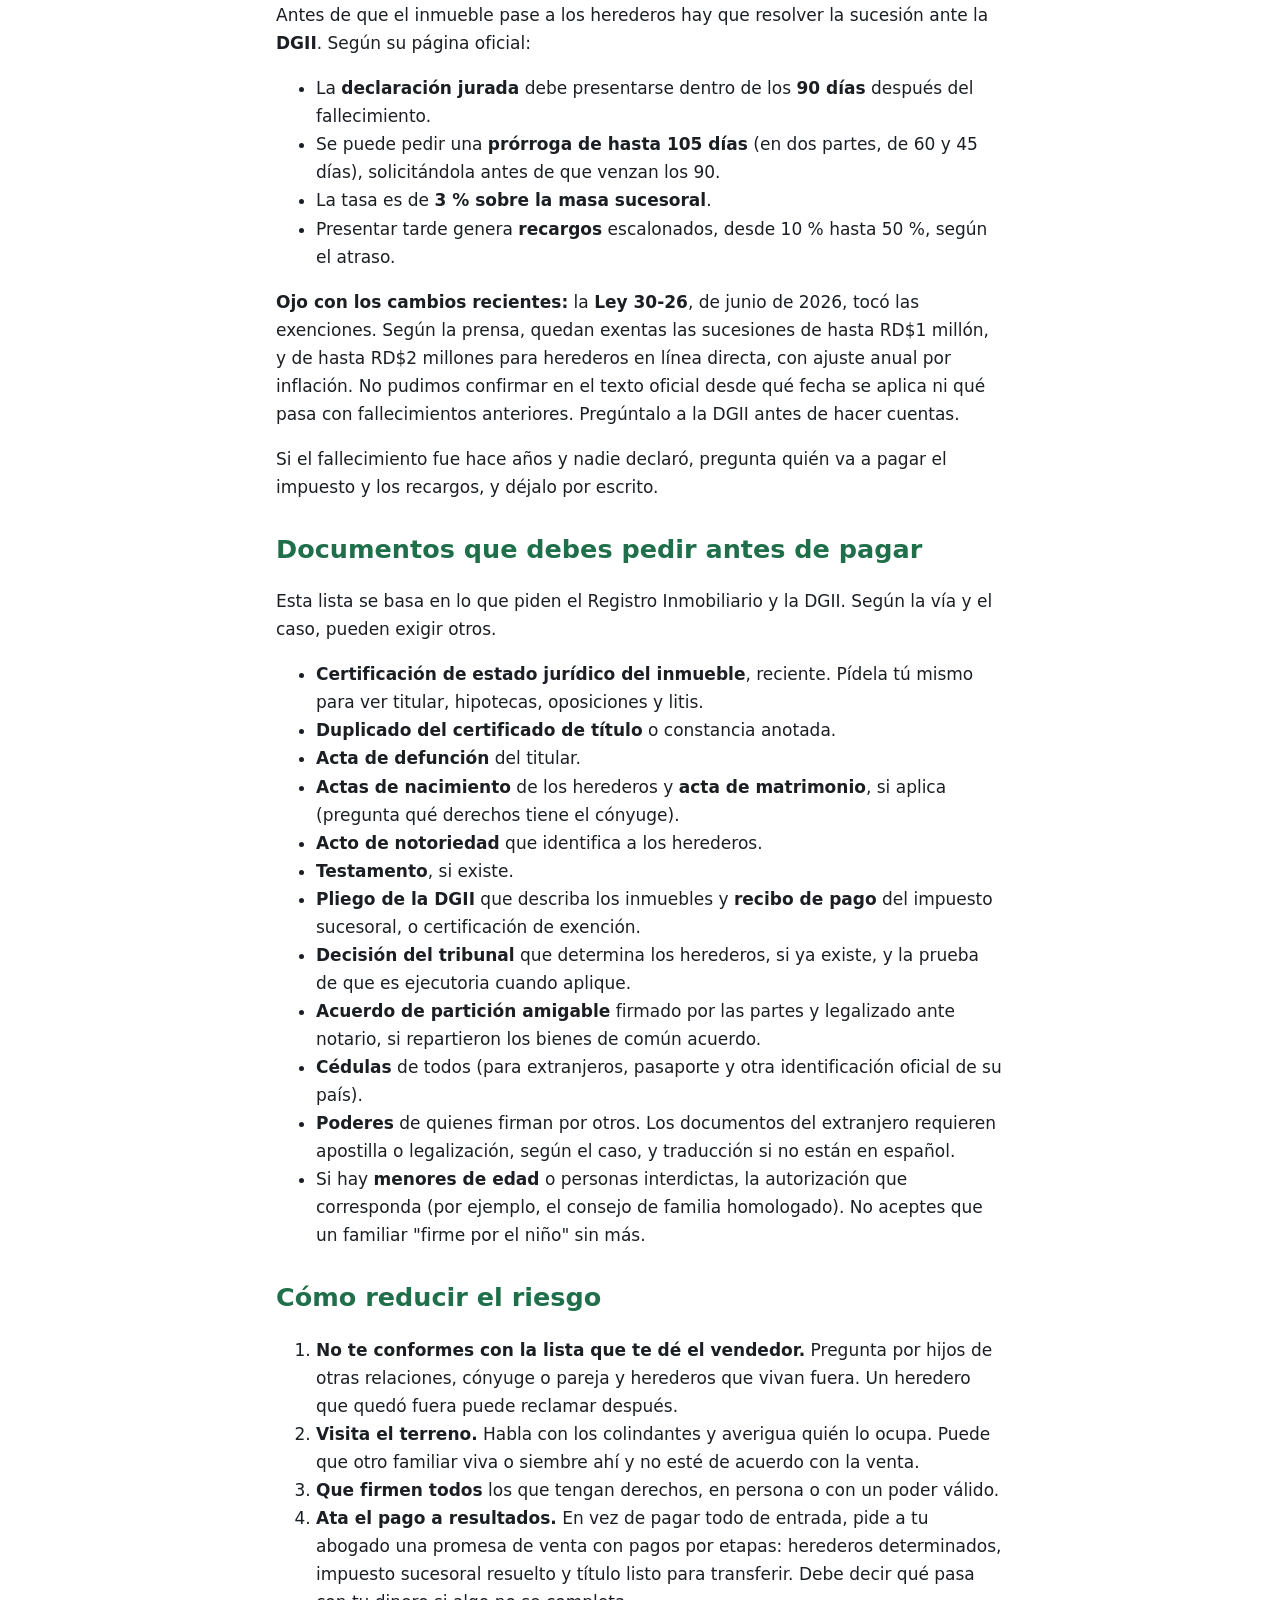
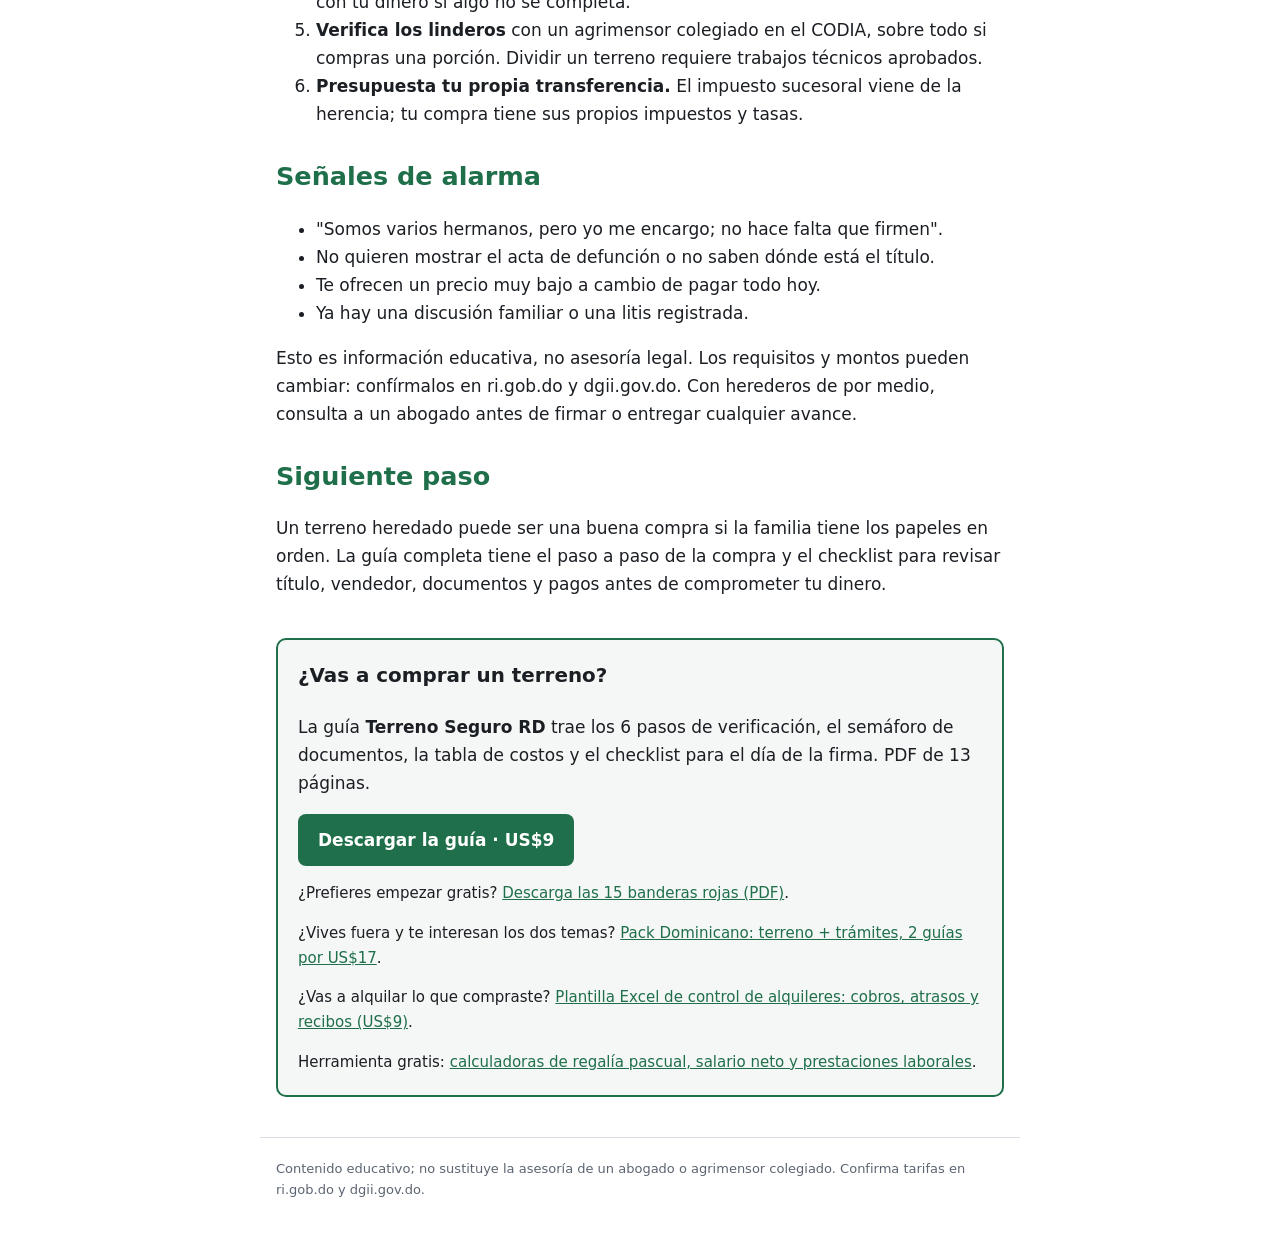
<file: docs/comprar-terreno-a-herederos-determinacion-de-herederos/index.html>
<!doctype html>
<html lang="es"><head><meta charset="utf-8">
<meta name="viewport" content="width=device-width,initial-scale=1">
<title>Comprar un terreno a herederos en RD: determinación de herederos | Terreno Seguro RD</title>
<meta name="description" content="Qué es la determinación de herederos, qué pedir antes de comprar un terreno heredado en RD y qué riesgos corres si el título sigue a nombre del fallecido.">
<link rel="canonical" href="https://bsser.github.io/terreno-seguro-rd/comprar-terreno-a-herederos-determinacion-de-herederos/">
<meta name="google-site-verification" content="4F6GvPItG1MgDsxIkhHlMnWlIL_Nr4-tKKIEYM5F8QM">
<link rel="stylesheet" href="../estilo.css">
</head><body>
<header><a class="marca" href="../">Terreno Seguro RD</a><span>Compra terrenos en República Dominicana sin sorpresas</span></header>
<main><article><h1>Comprar un terreno a herederos en RD: determinación de herederos</h1><p class='fecha'>2026-11-28</p><p>"El terreno era de mi papá, ya murió, pero yo se lo vendo". Es una situación que puede aparecer al comprar un solar o una finca en República Dominicana. Puede terminar bien, pero <strong>mientras el título siga a nombre del fallecido, quien te vende todavía no aparece como dueño registrado</strong>. Antes de entregar dinero hay que saber quiénes son todos los herederos, si el impuesto sucesoral está resuelto y qué le toca a cada uno.</p>
<h2>Qué es la determinación de herederos</h2>
<p>Es el procedimiento por el cual se declara <strong>quiénes son los sucesores de una persona fallecida</strong>, para que los derechos registrados a su nombre puedan pasar a ellos. No basta con que la familia "sepa" quiénes son los hijos, ni con un papel firmado entre ellos.</p>
<p>Según el artículo 57 de la <strong>Ley 108-05 de Registro Inmobiliario</strong>, la Jurisdicción Inmobiliaria conoce la determinación de herederos cuando se pide <strong>junto con la partición</strong> de inmuebles registrados; en los demás casos corresponde al tribunal civil competente.</p>
<p>Hay además un trámite específico en el Registro de Títulos para la <strong>transferencia por sucesión de único heredero</strong>. Aun con un solo heredero, parte de una <strong>decisión de un tribunal civil</strong> que lo declare. El Registro indica un tiempo de respuesta de 30 días hábiles para esa transferencia (puede variar según la fecha prometida al depositar). Ese plazo no incluye el proceso en el tribunal ni los pasos en la DGII.</p>
<p>Qué vía corresponde en cada caso lo debe decidir un abogado.</p>
<h2>No es lo mismo ser heredero que ser dueño de un pedazo concreto</h2>
<p>Si hay varios herederos y no se ha hecho la <strong>partición</strong>, cada uno tiene derechos sobre la herencia, pero eso no significa que uno pueda decir "esta esquina es mía". Un hermano que te vende "su parte del fondo" puede estar vendiendo algo que todavía no está separado ni asignado a él.</p>
<table>
<thead>
<tr>
<th>Situación</th>
<th>Qué significa para ti</th>
<th>Nivel de riesgo</th>
</tr>
</thead>
<tbody>
<tr>
<td>Herencia repartida y título ya a nombre de quien vende</td>
<td>Compras a un dueño registrado; verifica como en cualquier compra</td>
<td>Menor</td>
</tr>
<tr>
<td>Firman todos los herederos, pero el título sigue a nombre del fallecido</td>
<td>La transferencia depende de completar impuestos, determinación y registro</td>
<td>Medio a alto</td>
</tr>
<tr>
<td>Venden solo algunos herederos</td>
<td>No hay garantía de que ese pedazo llegue a ser tuyo y puede haber conflicto</td>
<td>Alto</td>
</tr>
<tr>
<td>Nadie ha iniciado nada y solo hay papeles familiares</td>
<td>No sabes cuántos herederos hay ni qué le toca a cada uno</td>
<td>Muy alto</td>
</tr>
</tbody>
</table>
<h2>El impuesto sucesoral</h2>
<p>Antes de que el inmueble pase a los herederos hay que resolver la sucesión ante la <strong>DGII</strong>. Según su página oficial:</p>
<ul>
<li>La <strong>declaración jurada</strong> debe presentarse dentro de los <strong>90 días</strong> después del fallecimiento.</li>
<li>Se puede pedir una <strong>prórroga de hasta 105 días</strong> (en dos partes, de 60 y 45 días), solicitándola antes de que venzan los 90.</li>
<li>La tasa es de <strong>3 % sobre la masa sucesoral</strong>.</li>
<li>Presentar tarde genera <strong>recargos</strong> escalonados, desde 10 % hasta 50 %, según el atraso.</li>
</ul>
<p><strong>Ojo con los cambios recientes:</strong> la <strong>Ley 30-26</strong>, de junio de 2026, tocó las exenciones. Según la prensa, quedan exentas las sucesiones de hasta RD$1 millón, y de hasta RD$2 millones para herederos en línea directa, con ajuste anual por inflación. No pudimos confirmar en el texto oficial desde qué fecha se aplica ni qué pasa con fallecimientos anteriores. Pregúntalo a la DGII antes de hacer cuentas.</p>
<p>Si el fallecimiento fue hace años y nadie declaró, pregunta quién va a pagar el impuesto y los recargos, y déjalo por escrito.</p>
<h2>Documentos que debes pedir antes de pagar</h2>
<p>Esta lista se basa en lo que piden el Registro Inmobiliario y la DGII. Según la vía y el caso, pueden exigir otros.</p>
<ul>
<li><strong>Certificación de estado jurídico del inmueble</strong>, reciente. Pídela tú mismo para ver titular, hipotecas, oposiciones y litis.</li>
<li><strong>Duplicado del certificado de título</strong> o constancia anotada.</li>
<li><strong>Acta de defunción</strong> del titular.</li>
<li><strong>Actas de nacimiento</strong> de los herederos y <strong>acta de matrimonio</strong>, si aplica (pregunta qué derechos tiene el cónyuge).</li>
<li><strong>Acto de notoriedad</strong> que identifica a los herederos.</li>
<li><strong>Testamento</strong>, si existe.</li>
<li><strong>Pliego de la DGII</strong> que describa los inmuebles y <strong>recibo de pago</strong> del impuesto sucesoral, o certificación de exención.</li>
<li><strong>Decisión del tribunal</strong> que determina los herederos, si ya existe, y la prueba de que es ejecutoria cuando aplique.</li>
<li><strong>Acuerdo de partición amigable</strong> firmado por las partes y legalizado ante notario, si repartieron los bienes de común acuerdo.</li>
<li><strong>Cédulas</strong> de todos (para extranjeros, pasaporte y otra identificación oficial de su país).</li>
<li><strong>Poderes</strong> de quienes firman por otros. Los documentos del extranjero requieren apostilla o legalización, según el caso, y traducción si no están en español.</li>
<li>Si hay <strong>menores de edad</strong> o personas interdictas, la autorización que corresponda (por ejemplo, el consejo de familia homologado). No aceptes que un familiar "firme por el niño" sin más.</li>
</ul>
<h2>Cómo reducir el riesgo</h2>
<ol>
<li><strong>No te conformes con la lista que te dé el vendedor.</strong> Pregunta por hijos de otras relaciones, cónyuge o pareja y herederos que vivan fuera. Un heredero que quedó fuera puede reclamar después.</li>
<li><strong>Visita el terreno.</strong> Habla con los colindantes y averigua quién lo ocupa. Puede que otro familiar viva o siembre ahí y no esté de acuerdo con la venta.</li>
<li><strong>Que firmen todos</strong> los que tengan derechos, en persona o con un poder válido.</li>
<li><strong>Ata el pago a resultados.</strong> En vez de pagar todo de entrada, pide a tu abogado una promesa de venta con pagos por etapas: herederos determinados, impuesto sucesoral resuelto y título listo para transferir. Debe decir qué pasa con tu dinero si algo no se completa.</li>
<li><strong>Verifica los linderos</strong> con un agrimensor colegiado en el CODIA, sobre todo si compras una porción. Dividir un terreno requiere trabajos técnicos aprobados.</li>
<li><strong>Presupuesta tu propia transferencia.</strong> El impuesto sucesoral viene de la herencia; tu compra tiene sus propios impuestos y tasas.</li>
</ol>
<h2>Señales de alarma</h2>
<ul>
<li>"Somos varios hermanos, pero yo me encargo; no hace falta que firmen".</li>
<li>No quieren mostrar el acta de defunción o no saben dónde está el título.</li>
<li>Te ofrecen un precio muy bajo a cambio de pagar todo hoy.</li>
<li>Ya hay una discusión familiar o una litis registrada.</li>
</ul>
<p>Esto es información educativa, no asesoría legal. Los requisitos y montos pueden cambiar: confírmalos en ri.gob.do y dgii.gov.do. Con herederos de por medio, consulta a un abogado antes de firmar o entregar cualquier avance.</p>
<h2>Siguiente paso</h2>
<p>Un terreno heredado puede ser una buena compra si la familia tiene los papeles en orden. La guía completa tiene el paso a paso de la compra y el checklist para revisar título, vendedor, documentos y pagos antes de comprometer tu dinero.</p></article><aside class="cta">
<h3>¿Vas a comprar un terreno?</h3>
<p>La guía <b>Terreno Seguro RD</b> trae los 6 pasos de verificación, el semáforo de documentos, la tabla de costos y el checklist para el día de la firma. PDF de 13 páginas.</p>
<a class="boton" href="https://jontastic64.gumroad.com/l/terreno-seguro-rd">Descargar la guía · US$9</a>
<p class="gratis">¿Prefieres empezar gratis? <a href="https://jontastic64.gumroad.com/l/banderas-rojas-gratis">Descarga las 15 banderas rojas (PDF)</a>.</p>
<p class="gratis">¿Vives fuera y te interesan los dos temas? <a href="https://jontastic64.gumroad.com/l/pack-dominicano">Pack Dominicano: terreno + trámites, 2 guías por US$17</a>.</p>
<p class="gratis">¿Vas a alquilar lo que compraste? <a href="https://jontastic64.gumroad.com/l/control-alquileres-rd">Plantilla Excel de control de alquileres: cobros, atrasos y recibos (US$9)</a>.</p>
<p class="gratis">Herramienta gratis: <a href="https://bsser.github.io/calculadoras-rd/">calculadoras de regalía pascual, salario neto y prestaciones laborales</a>.</p>
</aside></main>
<footer>Contenido educativo; no sustituye la asesoría de un abogado o agrimensor colegiado. Confirma tarifas en ri.gob.do y dgii.gov.do.</footer>
</body></html>
</file>
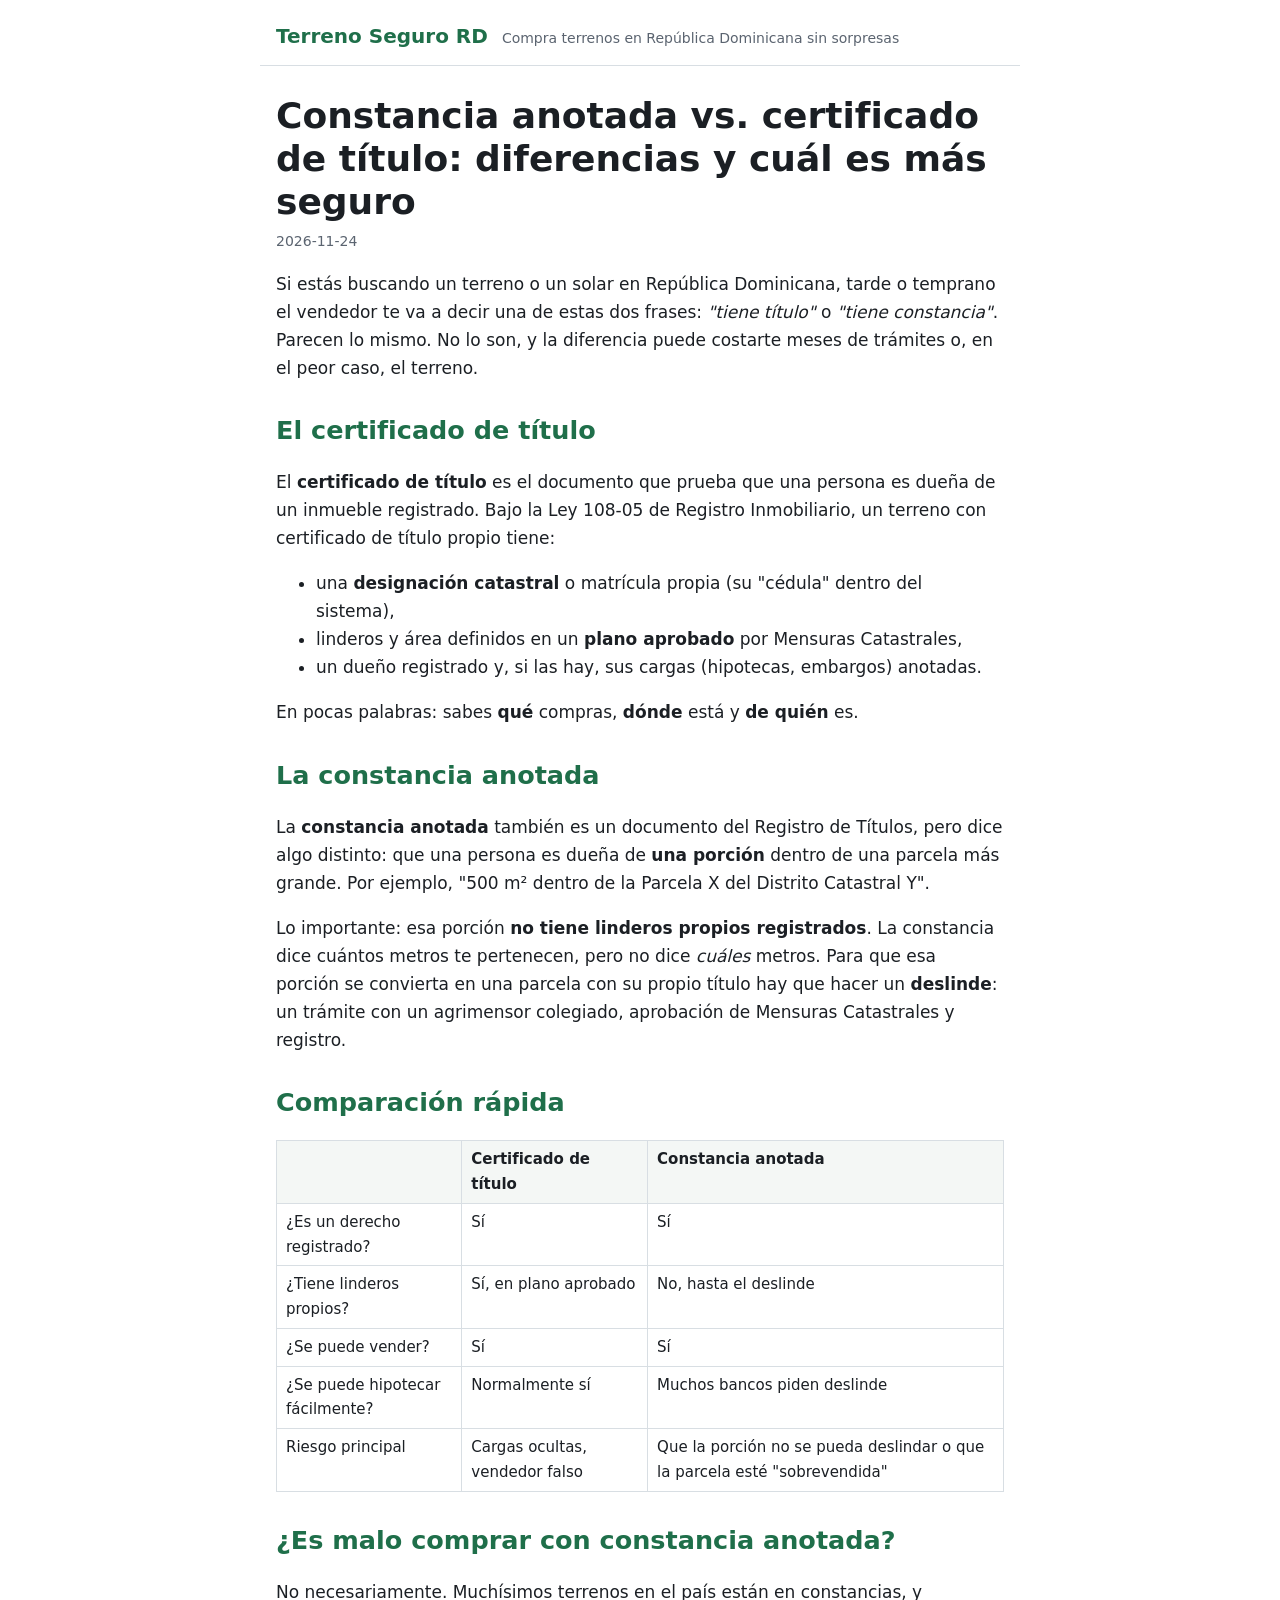
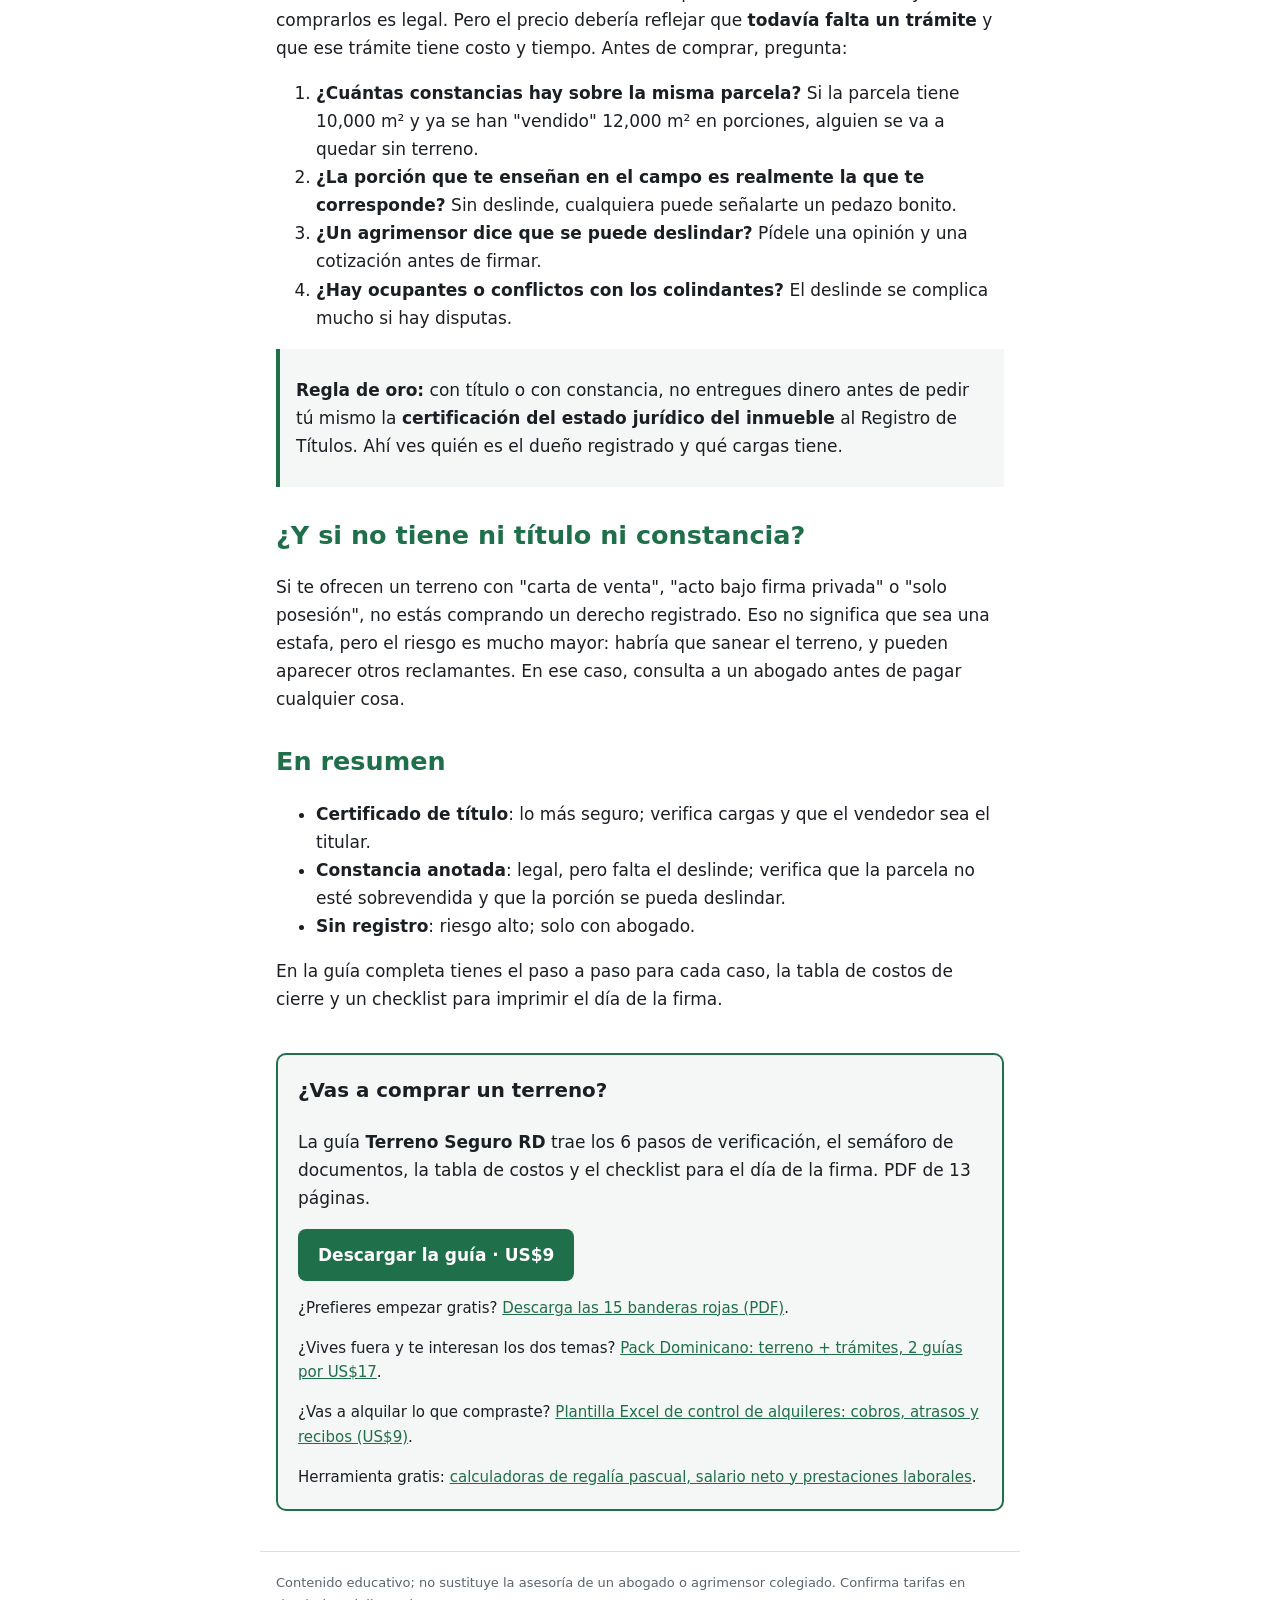
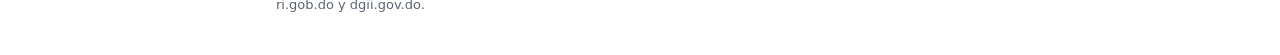
<file: docs/constancia-anotada-vs-certificado-de-titulo/index.html>
<!doctype html>
<html lang="es"><head><meta charset="utf-8">
<meta name="viewport" content="width=device-width,initial-scale=1">
<title>Constancia anotada vs. certificado de título: diferencias y cuál es más seguro | Terreno Seguro RD</title>
<meta name="description" content="Qué es una constancia anotada, en qué se diferencia de un certificado de título en República Dominicana y qué debes verificar antes de comprar un terreno con cada uno.">
<link rel="canonical" href="https://bsser.github.io/terreno-seguro-rd/constancia-anotada-vs-certificado-de-titulo/">
<meta name="google-site-verification" content="4F6GvPItG1MgDsxIkhHlMnWlIL_Nr4-tKKIEYM5F8QM">
<link rel="stylesheet" href="../estilo.css">
</head><body>
<header><a class="marca" href="../">Terreno Seguro RD</a><span>Compra terrenos en República Dominicana sin sorpresas</span></header>
<main><article><h1>Constancia anotada vs. certificado de título: diferencias y cuál es más seguro</h1><p class='fecha'>2026-11-24</p><p>Si estás buscando un terreno o un solar en República Dominicana, tarde o temprano el vendedor te va a decir una de estas dos frases: <em>"tiene título"</em> o <em>"tiene constancia"</em>. Parecen lo mismo. No lo son, y la diferencia puede costarte meses de trámites o, en el peor caso, el terreno.</p>
<h2>El certificado de título</h2>
<p>El <strong>certificado de título</strong> es el documento que prueba que una persona es dueña de un inmueble registrado. Bajo la Ley 108-05 de Registro Inmobiliario, un terreno con certificado de título propio tiene:</p>
<ul>
<li>una <strong>designación catastral</strong> o matrícula propia (su "cédula" dentro del sistema),</li>
<li>linderos y área definidos en un <strong>plano aprobado</strong> por Mensuras Catastrales,</li>
<li>un dueño registrado y, si las hay, sus cargas (hipotecas, embargos) anotadas.</li>
</ul>
<p>En pocas palabras: sabes <strong>qué</strong> compras, <strong>dónde</strong> está y <strong>de quién</strong> es.</p>
<h2>La constancia anotada</h2>
<p>La <strong>constancia anotada</strong> también es un documento del Registro de Títulos, pero dice algo distinto: que una persona es dueña de <strong>una porción</strong> dentro de una parcela más grande. Por ejemplo, "500 m² dentro de la Parcela X del Distrito Catastral Y".</p>
<p>Lo importante: esa porción <strong>no tiene linderos propios registrados</strong>. La constancia dice cuántos metros te pertenecen, pero no dice <em>cuáles</em> metros. Para que esa porción se convierta en una parcela con su propio título hay que hacer un <strong>deslinde</strong>: un trámite con un agrimensor colegiado, aprobación de Mensuras Catastrales y registro.</p>
<h2>Comparación rápida</h2>
<table>
<thead>
<tr>
<th></th>
<th>Certificado de título</th>
<th>Constancia anotada</th>
</tr>
</thead>
<tbody>
<tr>
<td>¿Es un derecho registrado?</td>
<td>Sí</td>
<td>Sí</td>
</tr>
<tr>
<td>¿Tiene linderos propios?</td>
<td>Sí, en plano aprobado</td>
<td>No, hasta el deslinde</td>
</tr>
<tr>
<td>¿Se puede vender?</td>
<td>Sí</td>
<td>Sí</td>
</tr>
<tr>
<td>¿Se puede hipotecar fácilmente?</td>
<td>Normalmente sí</td>
<td>Muchos bancos piden deslinde</td>
</tr>
<tr>
<td>Riesgo principal</td>
<td>Cargas ocultas, vendedor falso</td>
<td>Que la porción no se pueda deslindar o que la parcela esté "sobrevendida"</td>
</tr>
</tbody>
</table>
<h2>¿Es malo comprar con constancia anotada?</h2>
<p>No necesariamente. Muchísimos terrenos en el país están en constancias, y comprarlos es legal. Pero el precio debería reflejar que <strong>todavía falta un trámite</strong> y que ese trámite tiene costo y tiempo. Antes de comprar, pregunta:</p>
<ol>
<li><strong>¿Cuántas constancias hay sobre la misma parcela?</strong> Si la parcela tiene 10,000 m² y ya se han "vendido" 12,000 m² en porciones, alguien se va a quedar sin terreno.</li>
<li><strong>¿La porción que te enseñan en el campo es realmente la que te corresponde?</strong> Sin deslinde, cualquiera puede señalarte un pedazo bonito.</li>
<li><strong>¿Un agrimensor dice que se puede deslindar?</strong> Pídele una opinión y una cotización antes de firmar.</li>
<li><strong>¿Hay ocupantes o conflictos con los colindantes?</strong> El deslinde se complica mucho si hay disputas.</li>
</ol>
<blockquote>
<p><strong>Regla de oro:</strong> con título o con constancia, no entregues dinero antes de pedir tú mismo la <strong>certificación del estado jurídico del inmueble</strong> al Registro de Títulos. Ahí ves quién es el dueño registrado y qué cargas tiene.</p>
</blockquote>
<h2>¿Y si no tiene ni título ni constancia?</h2>
<p>Si te ofrecen un terreno con "carta de venta", "acto bajo firma privada" o "solo posesión", no estás comprando un derecho registrado. Eso no significa que sea una estafa, pero el riesgo es mucho mayor: habría que sanear el terreno, y pueden aparecer otros reclamantes. En ese caso, consulta a un abogado antes de pagar cualquier cosa.</p>
<h2>En resumen</h2>
<ul>
<li><strong>Certificado de título</strong>: lo más seguro; verifica cargas y que el vendedor sea el titular.</li>
<li><strong>Constancia anotada</strong>: legal, pero falta el deslinde; verifica que la parcela no esté sobrevendida y que la porción se pueda deslindar.</li>
<li><strong>Sin registro</strong>: riesgo alto; solo con abogado.</li>
</ul>
<p>En la guía completa tienes el paso a paso para cada caso, la tabla de costos de cierre y un checklist para imprimir el día de la firma.</p></article><aside class="cta">
<h3>¿Vas a comprar un terreno?</h3>
<p>La guía <b>Terreno Seguro RD</b> trae los 6 pasos de verificación, el semáforo de documentos, la tabla de costos y el checklist para el día de la firma. PDF de 13 páginas.</p>
<a class="boton" href="https://jontastic64.gumroad.com/l/terreno-seguro-rd">Descargar la guía · US$9</a>
<p class="gratis">¿Prefieres empezar gratis? <a href="https://jontastic64.gumroad.com/l/banderas-rojas-gratis">Descarga las 15 banderas rojas (PDF)</a>.</p>
<p class="gratis">¿Vives fuera y te interesan los dos temas? <a href="https://jontastic64.gumroad.com/l/pack-dominicano">Pack Dominicano: terreno + trámites, 2 guías por US$17</a>.</p>
<p class="gratis">¿Vas a alquilar lo que compraste? <a href="https://jontastic64.gumroad.com/l/control-alquileres-rd">Plantilla Excel de control de alquileres: cobros, atrasos y recibos (US$9)</a>.</p>
<p class="gratis">Herramienta gratis: <a href="https://bsser.github.io/calculadoras-rd/">calculadoras de regalía pascual, salario neto y prestaciones laborales</a>.</p>
</aside></main>
<footer>Contenido educativo; no sustituye la asesoría de un abogado o agrimensor colegiado. Confirma tarifas en ri.gob.do y dgii.gov.do.</footer>
</body></html>
</file>
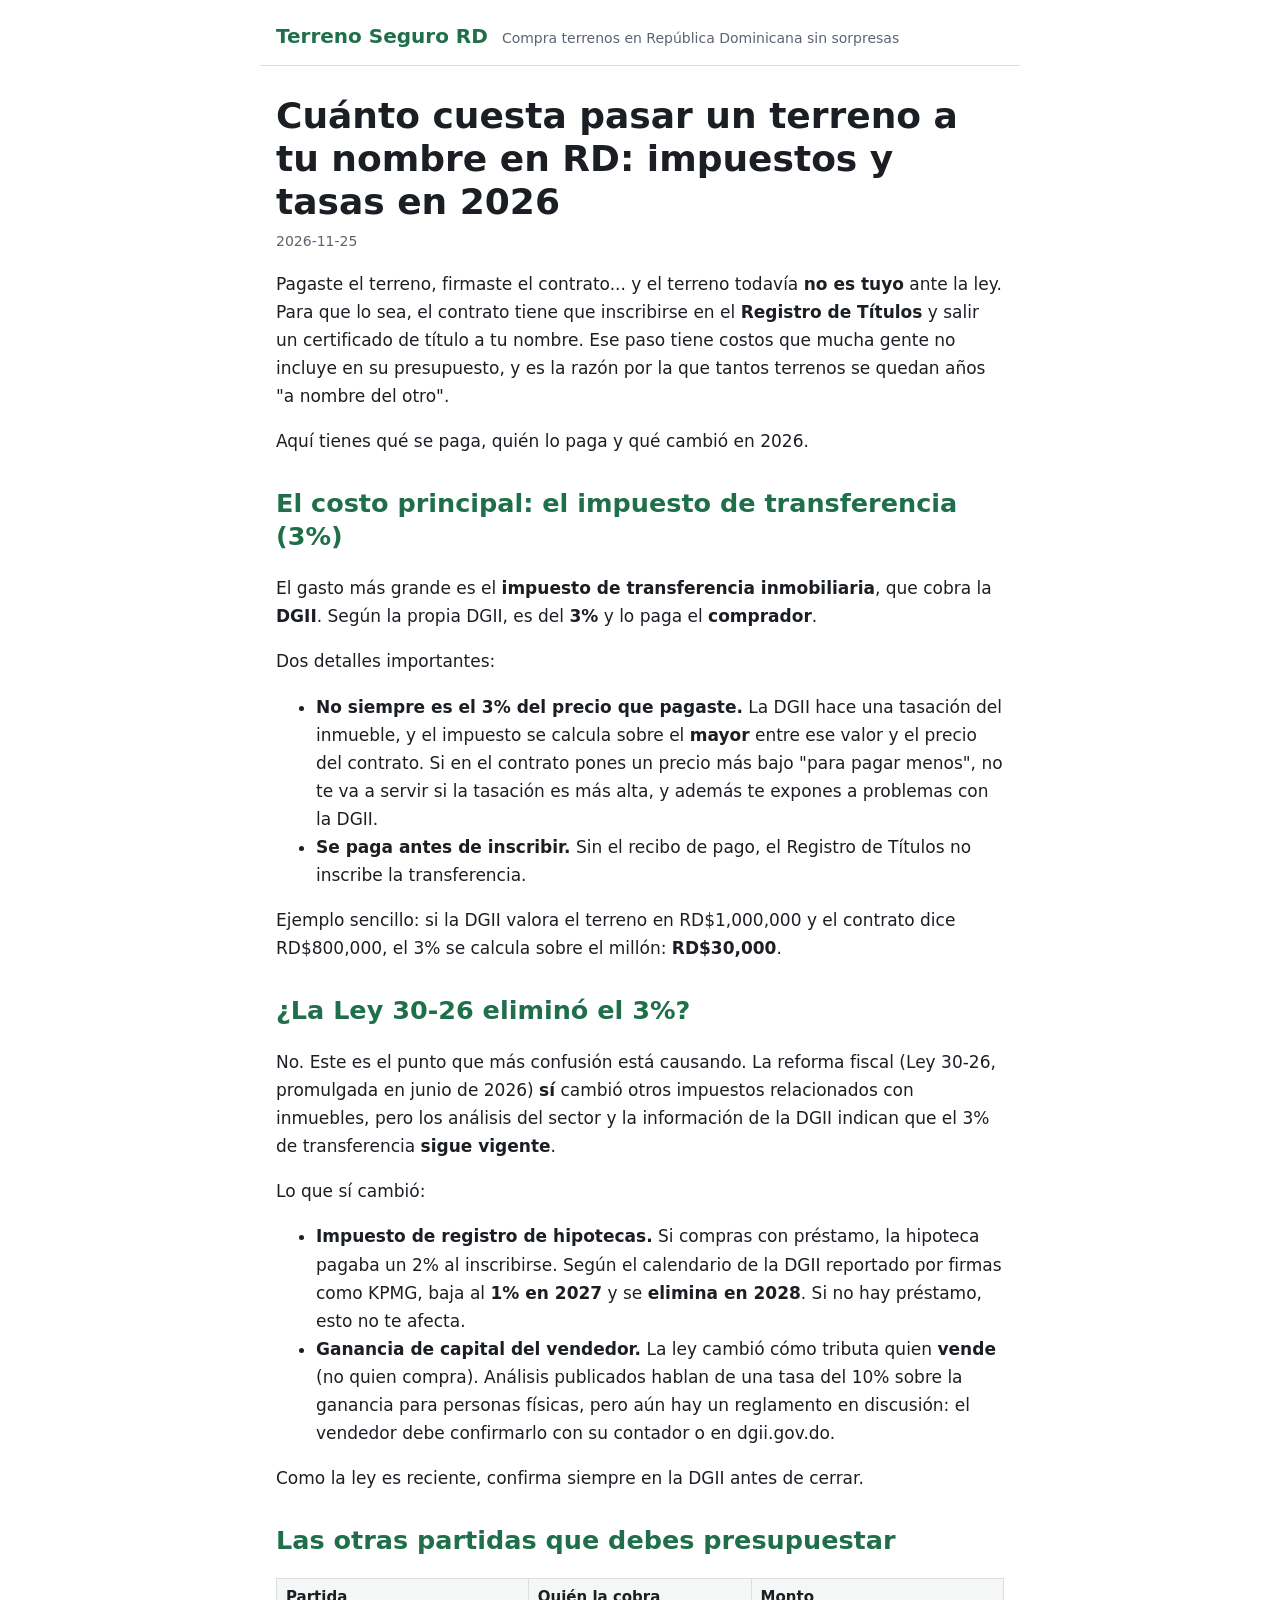
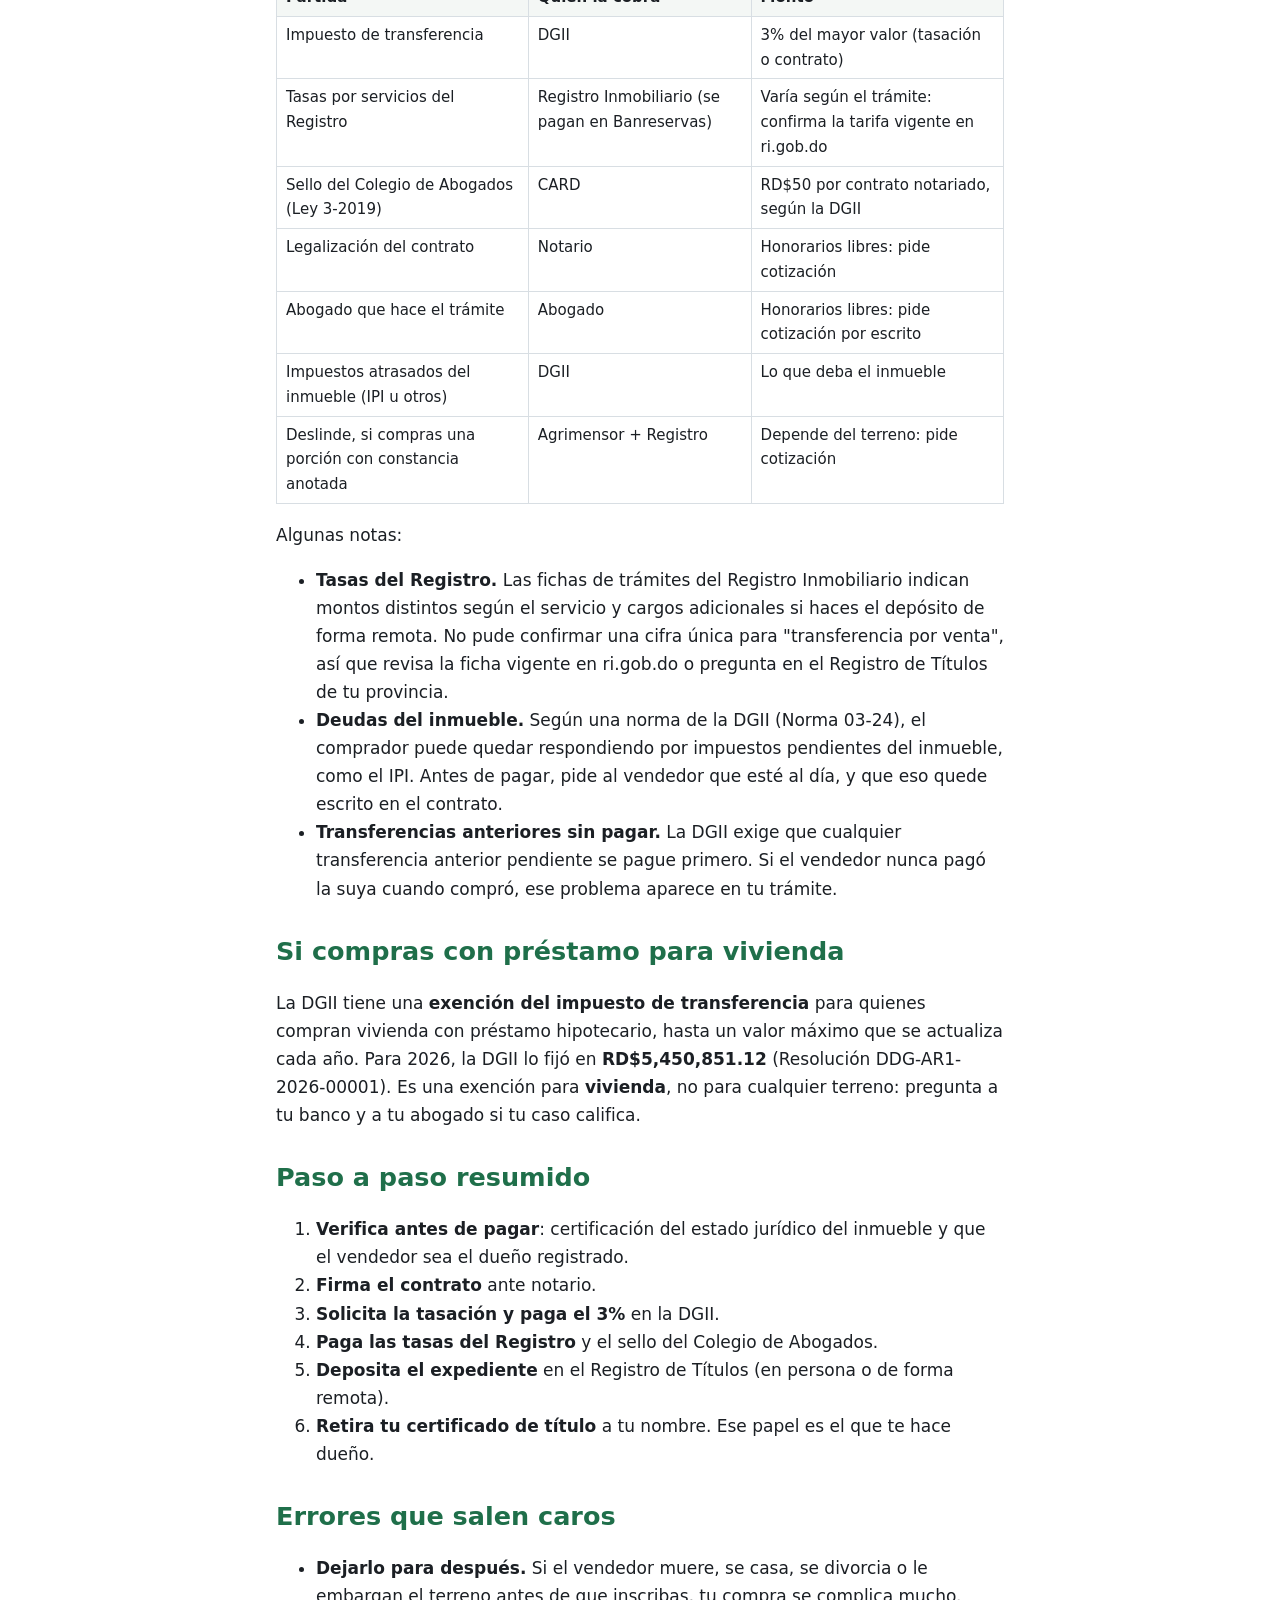
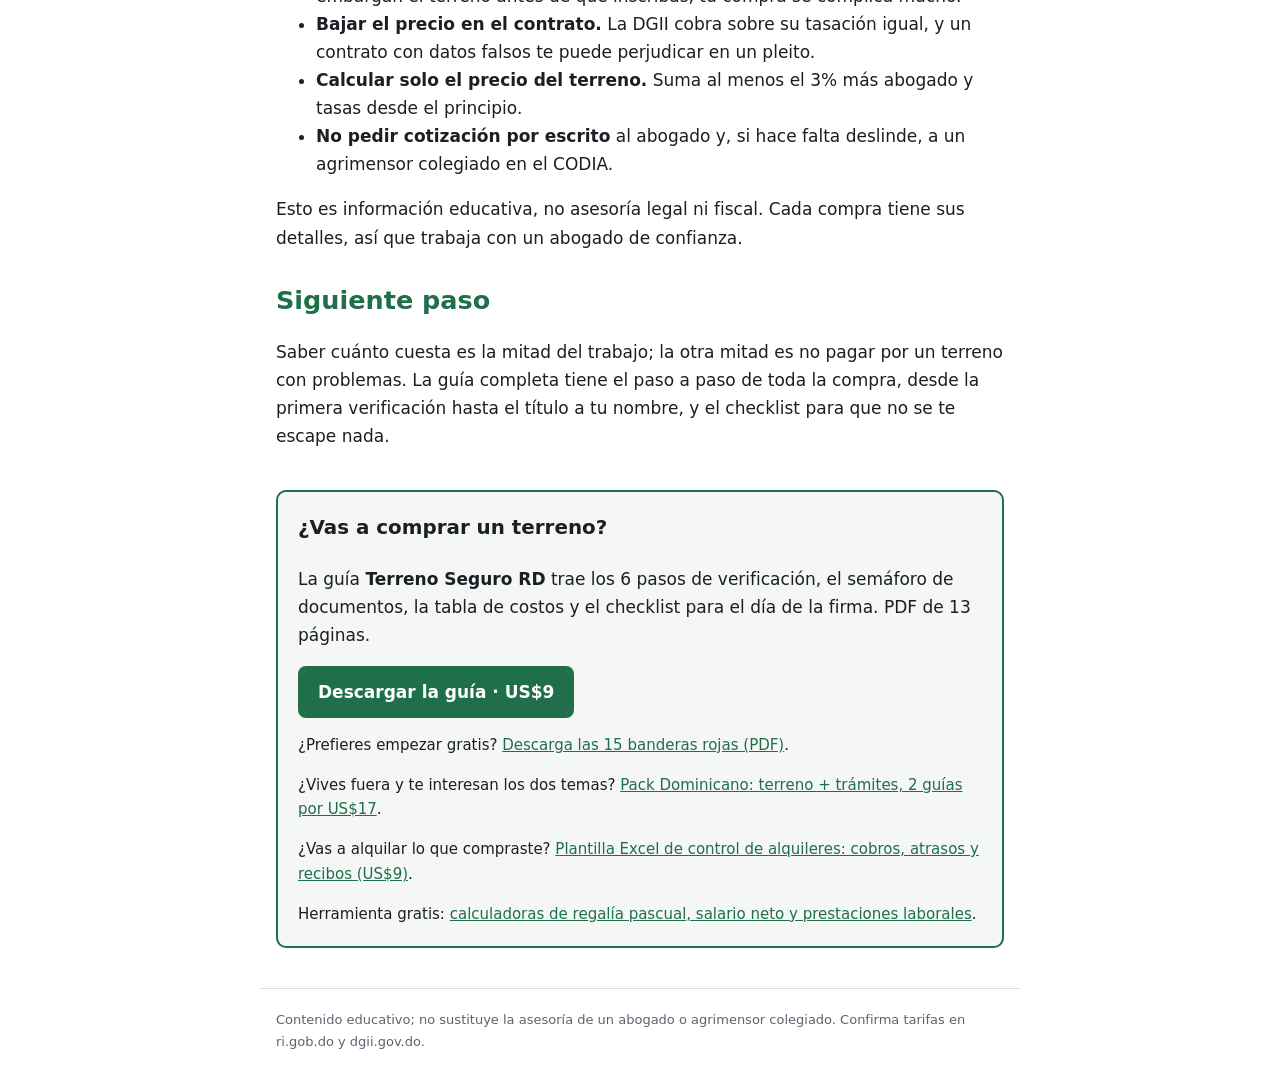
<file: docs/cuanto-cuesta-pasar-terreno-a-tu-nombre-rd/index.html>
<!doctype html>
<html lang="es"><head><meta charset="utf-8">
<meta name="viewport" content="width=device-width,initial-scale=1">
<title>Cuánto cuesta pasar un terreno a tu nombre en RD: impuestos y tasas en 2026 | Terreno Seguro RD</title>
<meta name="description" content="Qué pagas para poner un terreno a tu nombre en República Dominicana: el 3% de transferencia, tasas del Registro, abogado y qué cambia con la Ley 30-26.">
<link rel="canonical" href="https://bsser.github.io/terreno-seguro-rd/cuanto-cuesta-pasar-terreno-a-tu-nombre-rd/">
<meta name="google-site-verification" content="4F6GvPItG1MgDsxIkhHlMnWlIL_Nr4-tKKIEYM5F8QM">
<link rel="stylesheet" href="../estilo.css">
</head><body>
<header><a class="marca" href="../">Terreno Seguro RD</a><span>Compra terrenos en República Dominicana sin sorpresas</span></header>
<main><article><h1>Cuánto cuesta pasar un terreno a tu nombre en RD: impuestos y tasas en 2026</h1><p class='fecha'>2026-11-25</p><p>Pagaste el terreno, firmaste el contrato... y el terreno todavía <strong>no es tuyo</strong> ante la ley. Para que lo sea, el contrato tiene que inscribirse en el <strong>Registro de Títulos</strong> y salir un certificado de título a tu nombre. Ese paso tiene costos que mucha gente no incluye en su presupuesto, y es la razón por la que tantos terrenos se quedan años "a nombre del otro".</p>
<p>Aquí tienes qué se paga, quién lo paga y qué cambió en 2026.</p>
<h2>El costo principal: el impuesto de transferencia (3%)</h2>
<p>El gasto más grande es el <strong>impuesto de transferencia inmobiliaria</strong>, que cobra la <strong>DGII</strong>. Según la propia DGII, es del <strong>3%</strong> y lo paga el <strong>comprador</strong>.</p>
<p>Dos detalles importantes:</p>
<ul>
<li><strong>No siempre es el 3% del precio que pagaste.</strong> La DGII hace una tasación del inmueble, y el impuesto se calcula sobre el <strong>mayor</strong> entre ese valor y el precio del contrato. Si en el contrato pones un precio más bajo "para pagar menos", no te va a servir si la tasación es más alta, y además te expones a problemas con la DGII.</li>
<li><strong>Se paga antes de inscribir.</strong> Sin el recibo de pago, el Registro de Títulos no inscribe la transferencia.</li>
</ul>
<p>Ejemplo sencillo: si la DGII valora el terreno en RD$1,000,000 y el contrato dice RD$800,000, el 3% se calcula sobre el millón: <strong>RD$30,000</strong>.</p>
<h2>¿La Ley 30-26 eliminó el 3%?</h2>
<p>No. Este es el punto que más confusión está causando. La reforma fiscal (Ley 30-26, promulgada en junio de 2026) <strong>sí</strong> cambió otros impuestos relacionados con inmuebles, pero los análisis del sector y la información de la DGII indican que el 3% de transferencia <strong>sigue vigente</strong>.</p>
<p>Lo que sí cambió:</p>
<ul>
<li><strong>Impuesto de registro de hipotecas.</strong> Si compras con préstamo, la hipoteca pagaba un 2% al inscribirse. Según el calendario de la DGII reportado por firmas como KPMG, baja al <strong>1% en 2027</strong> y se <strong>elimina en 2028</strong>. Si no hay préstamo, esto no te afecta.</li>
<li><strong>Ganancia de capital del vendedor.</strong> La ley cambió cómo tributa quien <strong>vende</strong> (no quien compra). Análisis publicados hablan de una tasa del 10% sobre la ganancia para personas físicas, pero aún hay un reglamento en discusión: el vendedor debe confirmarlo con su contador o en dgii.gov.do.</li>
</ul>
<p>Como la ley es reciente, confirma siempre en la DGII antes de cerrar.</p>
<h2>Las otras partidas que debes presupuestar</h2>
<table>
<thead>
<tr>
<th>Partida</th>
<th>Quién la cobra</th>
<th>Monto</th>
</tr>
</thead>
<tbody>
<tr>
<td>Impuesto de transferencia</td>
<td>DGII</td>
<td>3% del mayor valor (tasación o contrato)</td>
</tr>
<tr>
<td>Tasas por servicios del Registro</td>
<td>Registro Inmobiliario (se pagan en Banreservas)</td>
<td>Varía según el trámite: confirma la tarifa vigente en ri.gob.do</td>
</tr>
<tr>
<td>Sello del Colegio de Abogados (Ley 3-2019)</td>
<td>CARD</td>
<td>RD$50 por contrato notariado, según la DGII</td>
</tr>
<tr>
<td>Legalización del contrato</td>
<td>Notario</td>
<td>Honorarios libres: pide cotización</td>
</tr>
<tr>
<td>Abogado que hace el trámite</td>
<td>Abogado</td>
<td>Honorarios libres: pide cotización por escrito</td>
</tr>
<tr>
<td>Impuestos atrasados del inmueble (IPI u otros)</td>
<td>DGII</td>
<td>Lo que deba el inmueble</td>
</tr>
<tr>
<td>Deslinde, si compras una porción con constancia anotada</td>
<td>Agrimensor + Registro</td>
<td>Depende del terreno: pide cotización</td>
</tr>
</tbody>
</table>
<p>Algunas notas:</p>
<ul>
<li><strong>Tasas del Registro.</strong> Las fichas de trámites del Registro Inmobiliario indican montos distintos según el servicio y cargos adicionales si haces el depósito de forma remota. No pude confirmar una cifra única para "transferencia por venta", así que revisa la ficha vigente en ri.gob.do o pregunta en el Registro de Títulos de tu provincia.</li>
<li><strong>Deudas del inmueble.</strong> Según una norma de la DGII (Norma 03-24), el comprador puede quedar respondiendo por impuestos pendientes del inmueble, como el IPI. Antes de pagar, pide al vendedor que esté al día, y que eso quede escrito en el contrato.</li>
<li><strong>Transferencias anteriores sin pagar.</strong> La DGII exige que cualquier transferencia anterior pendiente se pague primero. Si el vendedor nunca pagó la suya cuando compró, ese problema aparece en tu trámite.</li>
</ul>
<h2>Si compras con préstamo para vivienda</h2>
<p>La DGII tiene una <strong>exención del impuesto de transferencia</strong> para quienes compran vivienda con préstamo hipotecario, hasta un valor máximo que se actualiza cada año. Para 2026, la DGII lo fijó en <strong>RD$5,450,851.12</strong> (Resolución DDG-AR1-2026-00001). Es una exención para <strong>vivienda</strong>, no para cualquier terreno: pregunta a tu banco y a tu abogado si tu caso califica.</p>
<h2>Paso a paso resumido</h2>
<ol>
<li><strong>Verifica antes de pagar</strong>: certificación del estado jurídico del inmueble y que el vendedor sea el dueño registrado.</li>
<li><strong>Firma el contrato</strong> ante notario.</li>
<li><strong>Solicita la tasación y paga el 3%</strong> en la DGII.</li>
<li><strong>Paga las tasas del Registro</strong> y el sello del Colegio de Abogados.</li>
<li><strong>Deposita el expediente</strong> en el Registro de Títulos (en persona o de forma remota).</li>
<li><strong>Retira tu certificado de título</strong> a tu nombre. Ese papel es el que te hace dueño.</li>
</ol>
<h2>Errores que salen caros</h2>
<ul>
<li><strong>Dejarlo para después.</strong> Si el vendedor muere, se casa, se divorcia o le embargan el terreno antes de que inscribas, tu compra se complica mucho.</li>
<li><strong>Bajar el precio en el contrato.</strong> La DGII cobra sobre su tasación igual, y un contrato con datos falsos te puede perjudicar en un pleito.</li>
<li><strong>Calcular solo el precio del terreno.</strong> Suma al menos el 3% más abogado y tasas desde el principio.</li>
<li><strong>No pedir cotización por escrito</strong> al abogado y, si hace falta deslinde, a un agrimensor colegiado en el CODIA.</li>
</ul>
<p>Esto es información educativa, no asesoría legal ni fiscal. Cada compra tiene sus detalles, así que trabaja con un abogado de confianza.</p>
<h2>Siguiente paso</h2>
<p>Saber cuánto cuesta es la mitad del trabajo; la otra mitad es no pagar por un terreno con problemas. La guía completa tiene el paso a paso de toda la compra, desde la primera verificación hasta el título a tu nombre, y el checklist para que no se te escape nada.</p></article><aside class="cta">
<h3>¿Vas a comprar un terreno?</h3>
<p>La guía <b>Terreno Seguro RD</b> trae los 6 pasos de verificación, el semáforo de documentos, la tabla de costos y el checklist para el día de la firma. PDF de 13 páginas.</p>
<a class="boton" href="https://jontastic64.gumroad.com/l/terreno-seguro-rd">Descargar la guía · US$9</a>
<p class="gratis">¿Prefieres empezar gratis? <a href="https://jontastic64.gumroad.com/l/banderas-rojas-gratis">Descarga las 15 banderas rojas (PDF)</a>.</p>
<p class="gratis">¿Vives fuera y te interesan los dos temas? <a href="https://jontastic64.gumroad.com/l/pack-dominicano">Pack Dominicano: terreno + trámites, 2 guías por US$17</a>.</p>
<p class="gratis">¿Vas a alquilar lo que compraste? <a href="https://jontastic64.gumroad.com/l/control-alquileres-rd">Plantilla Excel de control de alquileres: cobros, atrasos y recibos (US$9)</a>.</p>
<p class="gratis">Herramienta gratis: <a href="https://bsser.github.io/calculadoras-rd/">calculadoras de regalía pascual, salario neto y prestaciones laborales</a>.</p>
</aside></main>
<footer>Contenido educativo; no sustituye la asesoría de un abogado o agrimensor colegiado. Confirma tarifas en ri.gob.do y dgii.gov.do.</footer>
</body></html>
</file>
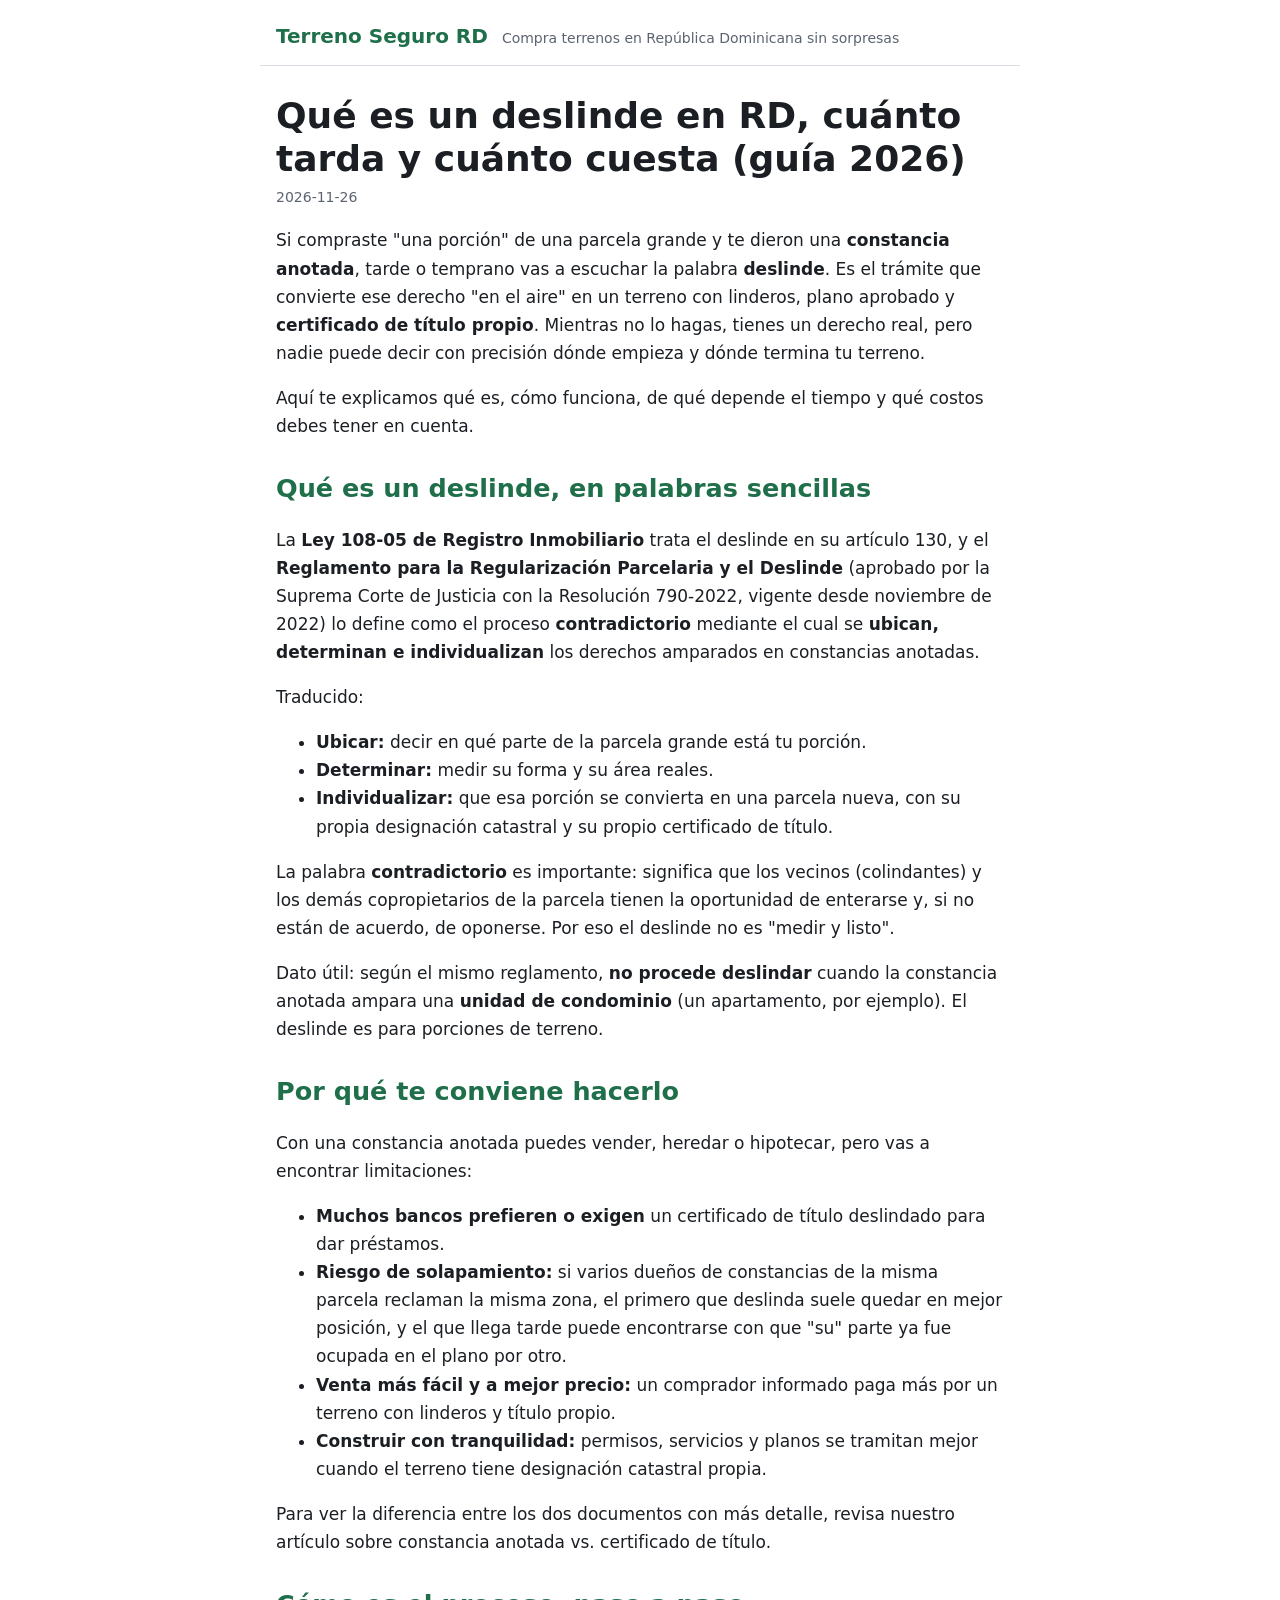
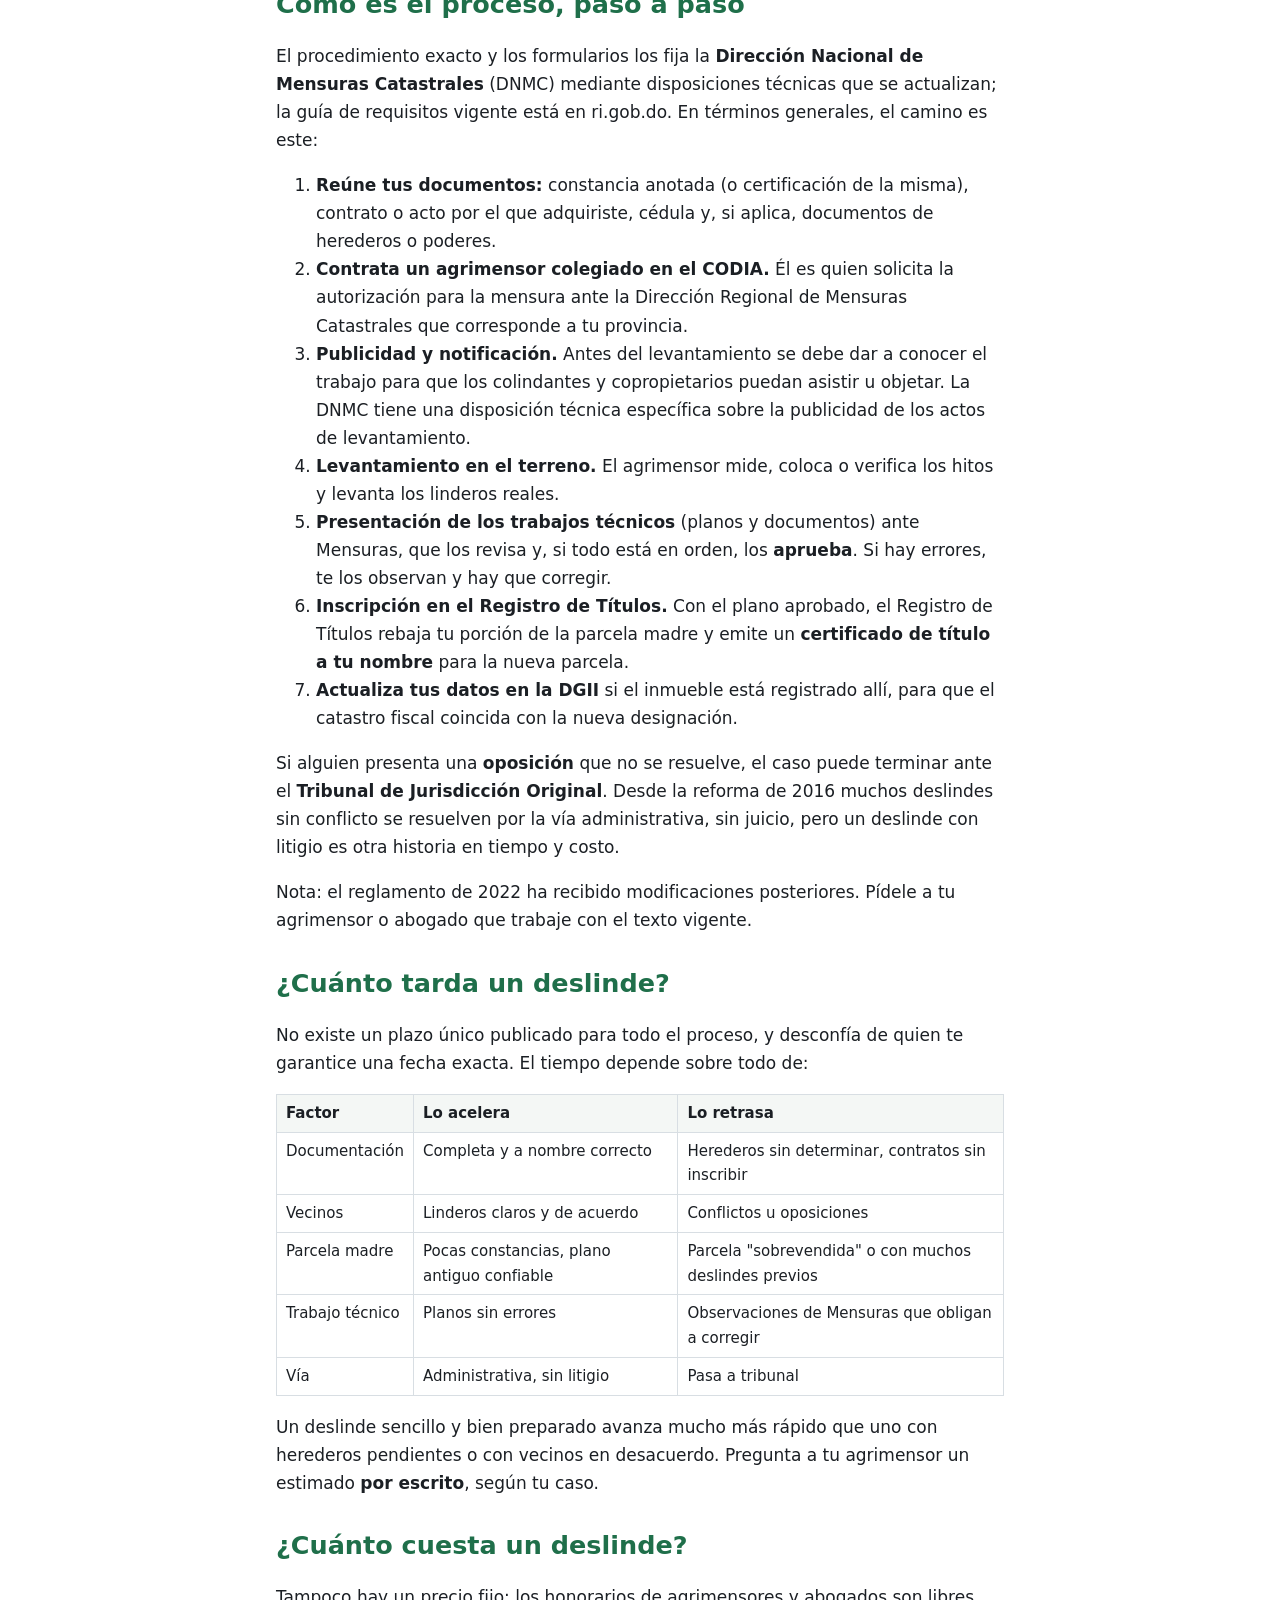
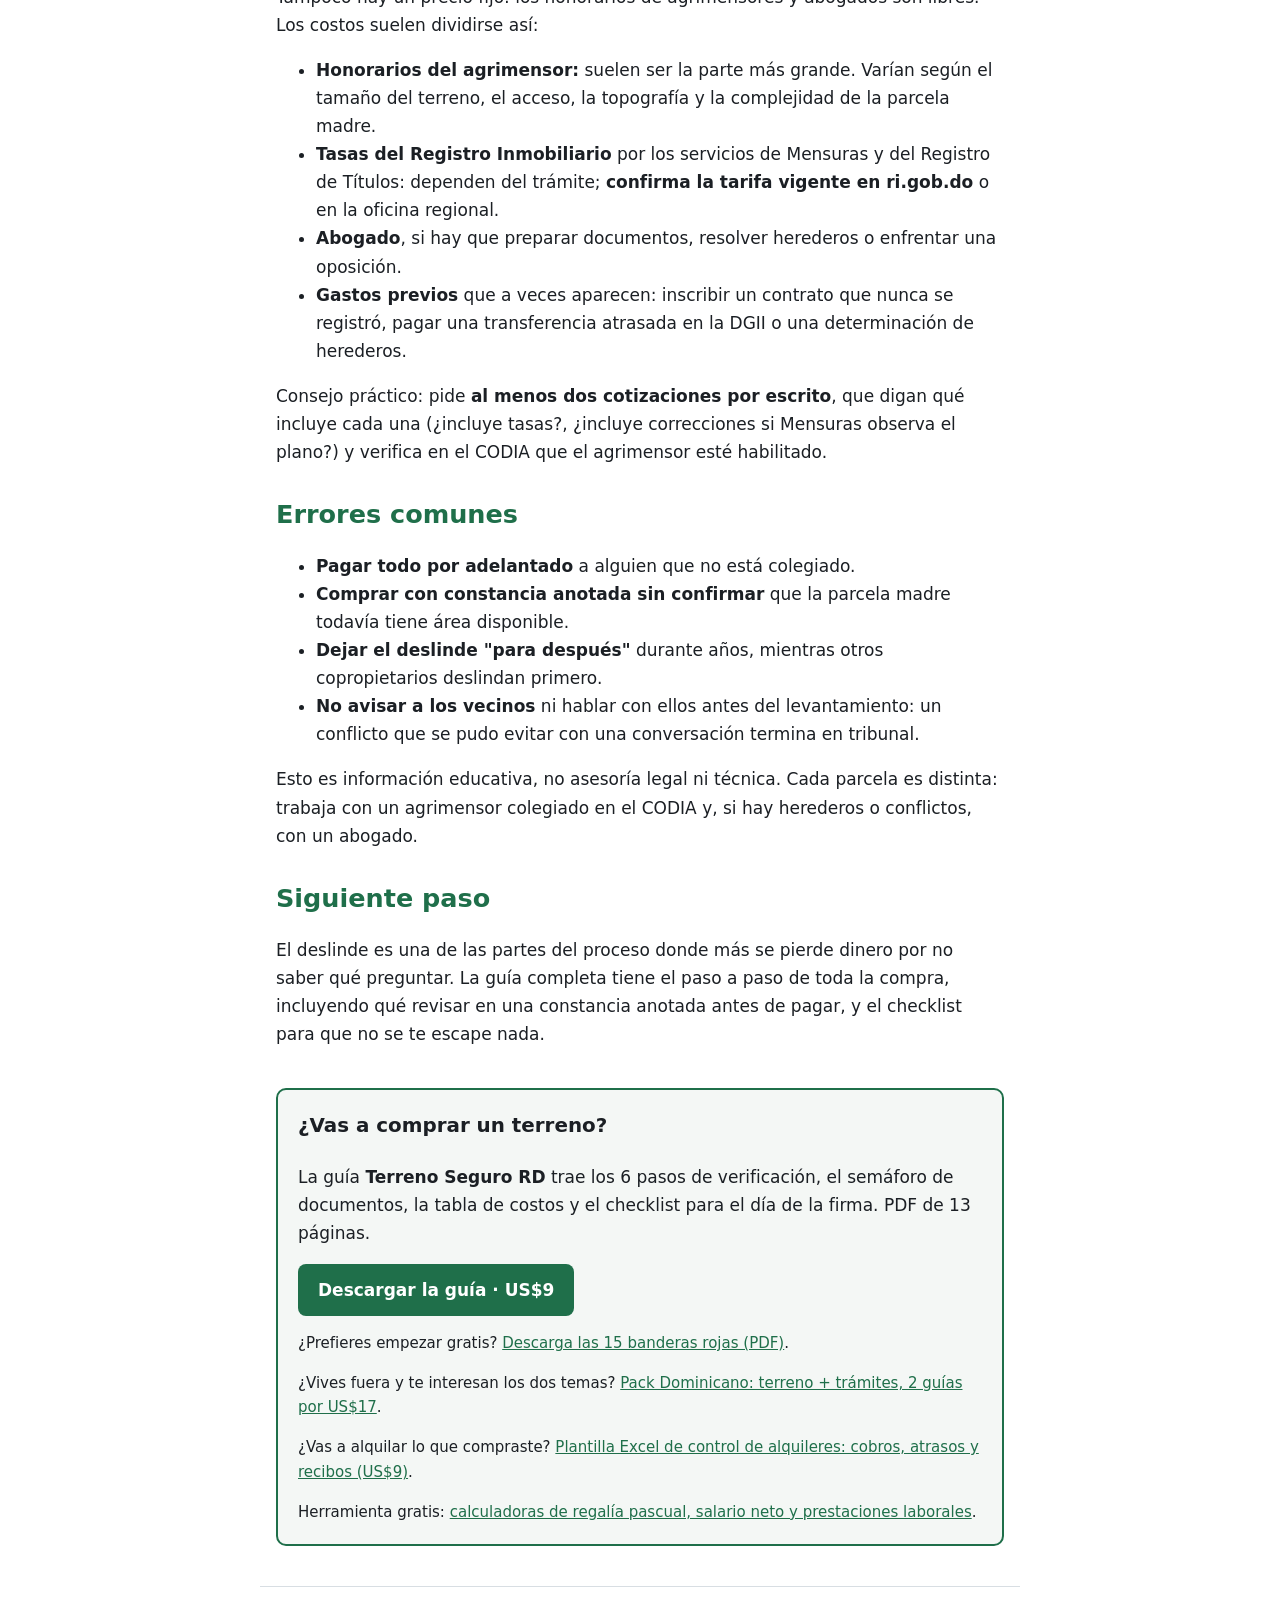
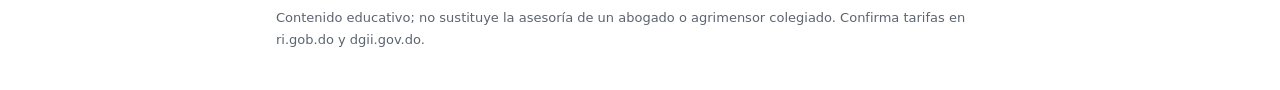
<file: docs/que-es-un-deslinde-cuanto-tarda-cuanto-cuesta/index.html>
<!doctype html>
<html lang="es"><head><meta charset="utf-8">
<meta name="viewport" content="width=device-width,initial-scale=1">
<title>Qué es un deslinde en RD, cuánto tarda y cuánto cuesta (guía 2026) | Terreno Seguro RD</title>
<meta name="description" content="Qué es el deslinde de una constancia anotada en República Dominicana, cómo es el proceso, de qué depende el tiempo y qué costos debes presupuestar.">
<link rel="canonical" href="https://bsser.github.io/terreno-seguro-rd/que-es-un-deslinde-cuanto-tarda-cuanto-cuesta/">
<meta name="google-site-verification" content="4F6GvPItG1MgDsxIkhHlMnWlIL_Nr4-tKKIEYM5F8QM">
<link rel="stylesheet" href="../estilo.css">
</head><body>
<header><a class="marca" href="../">Terreno Seguro RD</a><span>Compra terrenos en República Dominicana sin sorpresas</span></header>
<main><article><h1>Qué es un deslinde en RD, cuánto tarda y cuánto cuesta (guía 2026)</h1><p class='fecha'>2026-11-26</p><p>Si compraste "una porción" de una parcela grande y te dieron una <strong>constancia anotada</strong>, tarde o temprano vas a escuchar la palabra <strong>deslinde</strong>. Es el trámite que convierte ese derecho "en el aire" en un terreno con linderos, plano aprobado y <strong>certificado de título propio</strong>. Mientras no lo hagas, tienes un derecho real, pero nadie puede decir con precisión dónde empieza y dónde termina tu terreno.</p>
<p>Aquí te explicamos qué es, cómo funciona, de qué depende el tiempo y qué costos debes tener en cuenta.</p>
<h2>Qué es un deslinde, en palabras sencillas</h2>
<p>La <strong>Ley 108-05 de Registro Inmobiliario</strong> trata el deslinde en su artículo 130, y el <strong>Reglamento para la Regularización Parcelaria y el Deslinde</strong> (aprobado por la Suprema Corte de Justicia con la Resolución 790-2022, vigente desde noviembre de 2022) lo define como el proceso <strong>contradictorio</strong> mediante el cual se <strong>ubican, determinan e individualizan</strong> los derechos amparados en constancias anotadas.</p>
<p>Traducido:</p>
<ul>
<li><strong>Ubicar:</strong> decir en qué parte de la parcela grande está tu porción.</li>
<li><strong>Determinar:</strong> medir su forma y su área reales.</li>
<li><strong>Individualizar:</strong> que esa porción se convierta en una parcela nueva, con su propia designación catastral y su propio certificado de título.</li>
</ul>
<p>La palabra <strong>contradictorio</strong> es importante: significa que los vecinos (colindantes) y los demás copropietarios de la parcela tienen la oportunidad de enterarse y, si no están de acuerdo, de oponerse. Por eso el deslinde no es "medir y listo".</p>
<p>Dato útil: según el mismo reglamento, <strong>no procede deslindar</strong> cuando la constancia anotada ampara una <strong>unidad de condominio</strong> (un apartamento, por ejemplo). El deslinde es para porciones de terreno.</p>
<h2>Por qué te conviene hacerlo</h2>
<p>Con una constancia anotada puedes vender, heredar o hipotecar, pero vas a encontrar limitaciones:</p>
<ul>
<li><strong>Muchos bancos prefieren o exigen</strong> un certificado de título deslindado para dar préstamos.</li>
<li><strong>Riesgo de solapamiento:</strong> si varios dueños de constancias de la misma parcela reclaman la misma zona, el primero que deslinda suele quedar en mejor posición, y el que llega tarde puede encontrarse con que "su" parte ya fue ocupada en el plano por otro.</li>
<li><strong>Venta más fácil y a mejor precio:</strong> un comprador informado paga más por un terreno con linderos y título propio.</li>
<li><strong>Construir con tranquilidad:</strong> permisos, servicios y planos se tramitan mejor cuando el terreno tiene designación catastral propia.</li>
</ul>
<p>Para ver la diferencia entre los dos documentos con más detalle, revisa nuestro artículo sobre constancia anotada vs. certificado de título.</p>
<h2>Cómo es el proceso, paso a paso</h2>
<p>El procedimiento exacto y los formularios los fija la <strong>Dirección Nacional de Mensuras Catastrales</strong> (DNMC) mediante disposiciones técnicas que se actualizan; la guía de requisitos vigente está en ri.gob.do. En términos generales, el camino es este:</p>
<ol>
<li><strong>Reúne tus documentos:</strong> constancia anotada (o certificación de la misma), contrato o acto por el que adquiriste, cédula y, si aplica, documentos de herederos o poderes.</li>
<li><strong>Contrata un agrimensor colegiado en el CODIA.</strong> Él es quien solicita la autorización para la mensura ante la Dirección Regional de Mensuras Catastrales que corresponde a tu provincia.</li>
<li><strong>Publicidad y notificación.</strong> Antes del levantamiento se debe dar a conocer el trabajo para que los colindantes y copropietarios puedan asistir u objetar. La DNMC tiene una disposición técnica específica sobre la publicidad de los actos de levantamiento.</li>
<li><strong>Levantamiento en el terreno.</strong> El agrimensor mide, coloca o verifica los hitos y levanta los linderos reales.</li>
<li><strong>Presentación de los trabajos técnicos</strong> (planos y documentos) ante Mensuras, que los revisa y, si todo está en orden, los <strong>aprueba</strong>. Si hay errores, te los observan y hay que corregir.</li>
<li><strong>Inscripción en el Registro de Títulos.</strong> Con el plano aprobado, el Registro de Títulos rebaja tu porción de la parcela madre y emite un <strong>certificado de título a tu nombre</strong> para la nueva parcela.</li>
<li><strong>Actualiza tus datos en la DGII</strong> si el inmueble está registrado allí, para que el catastro fiscal coincida con la nueva designación.</li>
</ol>
<p>Si alguien presenta una <strong>oposición</strong> que no se resuelve, el caso puede terminar ante el <strong>Tribunal de Jurisdicción Original</strong>. Desde la reforma de 2016 muchos deslindes sin conflicto se resuelven por la vía administrativa, sin juicio, pero un deslinde con litigio es otra historia en tiempo y costo.</p>
<p>Nota: el reglamento de 2022 ha recibido modificaciones posteriores. Pídele a tu agrimensor o abogado que trabaje con el texto vigente.</p>
<h2>¿Cuánto tarda un deslinde?</h2>
<p>No existe un plazo único publicado para todo el proceso, y desconfía de quien te garantice una fecha exacta. El tiempo depende sobre todo de:</p>
<table>
<thead>
<tr>
<th>Factor</th>
<th>Lo acelera</th>
<th>Lo retrasa</th>
</tr>
</thead>
<tbody>
<tr>
<td>Documentación</td>
<td>Completa y a nombre correcto</td>
<td>Herederos sin determinar, contratos sin inscribir</td>
</tr>
<tr>
<td>Vecinos</td>
<td>Linderos claros y de acuerdo</td>
<td>Conflictos u oposiciones</td>
</tr>
<tr>
<td>Parcela madre</td>
<td>Pocas constancias, plano antiguo confiable</td>
<td>Parcela "sobrevendida" o con muchos deslindes previos</td>
</tr>
<tr>
<td>Trabajo técnico</td>
<td>Planos sin errores</td>
<td>Observaciones de Mensuras que obligan a corregir</td>
</tr>
<tr>
<td>Vía</td>
<td>Administrativa, sin litigio</td>
<td>Pasa a tribunal</td>
</tr>
</tbody>
</table>
<p>Un deslinde sencillo y bien preparado avanza mucho más rápido que uno con herederos pendientes o con vecinos en desacuerdo. Pregunta a tu agrimensor un estimado <strong>por escrito</strong>, según tu caso.</p>
<h2>¿Cuánto cuesta un deslinde?</h2>
<p>Tampoco hay un precio fijo: los honorarios de agrimensores y abogados son libres. Los costos suelen dividirse así:</p>
<ul>
<li><strong>Honorarios del agrimensor:</strong> suelen ser la parte más grande. Varían según el tamaño del terreno, el acceso, la topografía y la complejidad de la parcela madre.</li>
<li><strong>Tasas del Registro Inmobiliario</strong> por los servicios de Mensuras y del Registro de Títulos: dependen del trámite; <strong>confirma la tarifa vigente en ri.gob.do</strong> o en la oficina regional.</li>
<li><strong>Abogado</strong>, si hay que preparar documentos, resolver herederos o enfrentar una oposición.</li>
<li><strong>Gastos previos</strong> que a veces aparecen: inscribir un contrato que nunca se registró, pagar una transferencia atrasada en la DGII o una determinación de herederos.</li>
</ul>
<p>Consejo práctico: pide <strong>al menos dos cotizaciones por escrito</strong>, que digan qué incluye cada una (¿incluye tasas?, ¿incluye correcciones si Mensuras observa el plano?) y verifica en el CODIA que el agrimensor esté habilitado.</p>
<h2>Errores comunes</h2>
<ul>
<li><strong>Pagar todo por adelantado</strong> a alguien que no está colegiado.</li>
<li><strong>Comprar con constancia anotada sin confirmar</strong> que la parcela madre todavía tiene área disponible.</li>
<li><strong>Dejar el deslinde "para después"</strong> durante años, mientras otros copropietarios deslindan primero.</li>
<li><strong>No avisar a los vecinos</strong> ni hablar con ellos antes del levantamiento: un conflicto que se pudo evitar con una conversación termina en tribunal.</li>
</ul>
<p>Esto es información educativa, no asesoría legal ni técnica. Cada parcela es distinta: trabaja con un agrimensor colegiado en el CODIA y, si hay herederos o conflictos, con un abogado.</p>
<h2>Siguiente paso</h2>
<p>El deslinde es una de las partes del proceso donde más se pierde dinero por no saber qué preguntar. La guía completa tiene el paso a paso de toda la compra, incluyendo qué revisar en una constancia anotada antes de pagar, y el checklist para que no se te escape nada.</p></article><aside class="cta">
<h3>¿Vas a comprar un terreno?</h3>
<p>La guía <b>Terreno Seguro RD</b> trae los 6 pasos de verificación, el semáforo de documentos, la tabla de costos y el checklist para el día de la firma. PDF de 13 páginas.</p>
<a class="boton" href="https://jontastic64.gumroad.com/l/terreno-seguro-rd">Descargar la guía · US$9</a>
<p class="gratis">¿Prefieres empezar gratis? <a href="https://jontastic64.gumroad.com/l/banderas-rojas-gratis">Descarga las 15 banderas rojas (PDF)</a>.</p>
<p class="gratis">¿Vives fuera y te interesan los dos temas? <a href="https://jontastic64.gumroad.com/l/pack-dominicano">Pack Dominicano: terreno + trámites, 2 guías por US$17</a>.</p>
<p class="gratis">¿Vas a alquilar lo que compraste? <a href="https://jontastic64.gumroad.com/l/control-alquileres-rd">Plantilla Excel de control de alquileres: cobros, atrasos y recibos (US$9)</a>.</p>
<p class="gratis">Herramienta gratis: <a href="https://bsser.github.io/calculadoras-rd/">calculadoras de regalía pascual, salario neto y prestaciones laborales</a>.</p>
</aside></main>
<footer>Contenido educativo; no sustituye la asesoría de un abogado o agrimensor colegiado. Confirma tarifas en ri.gob.do y dgii.gov.do.</footer>
</body></html>
</file>
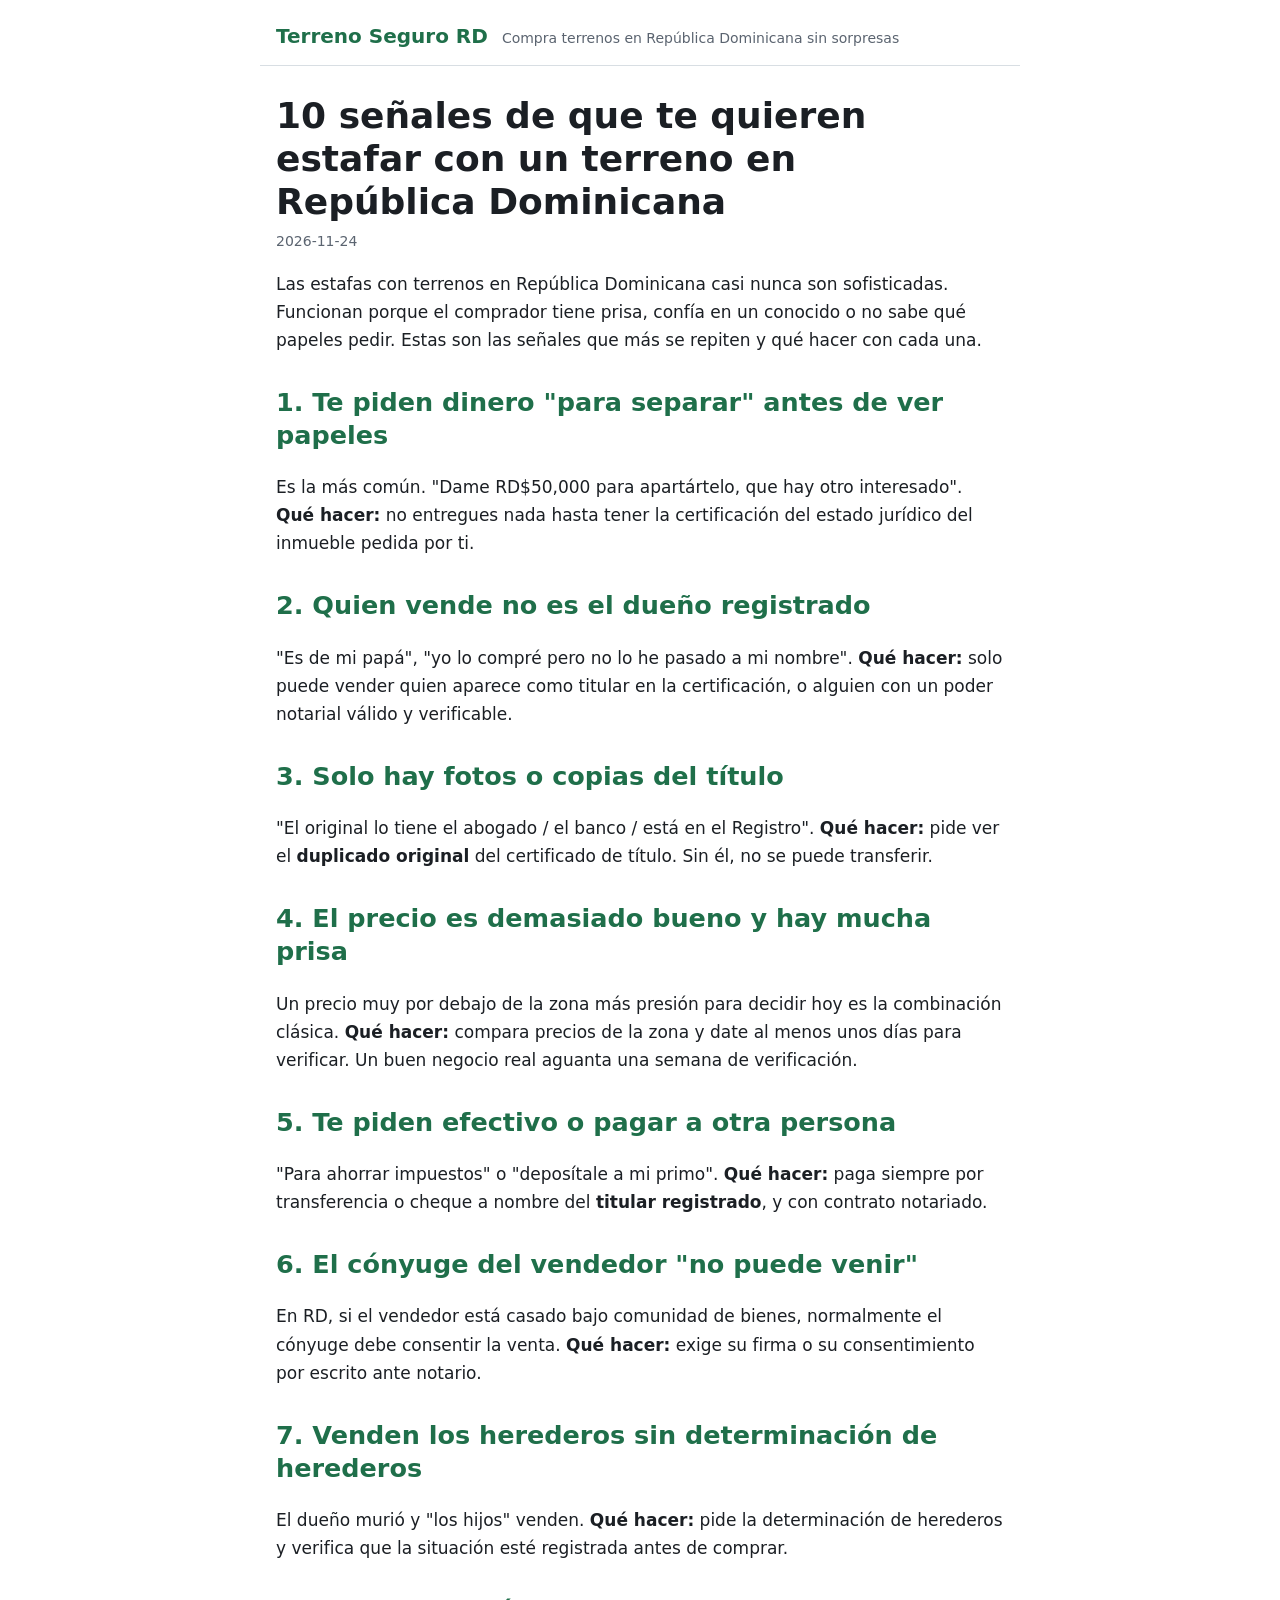
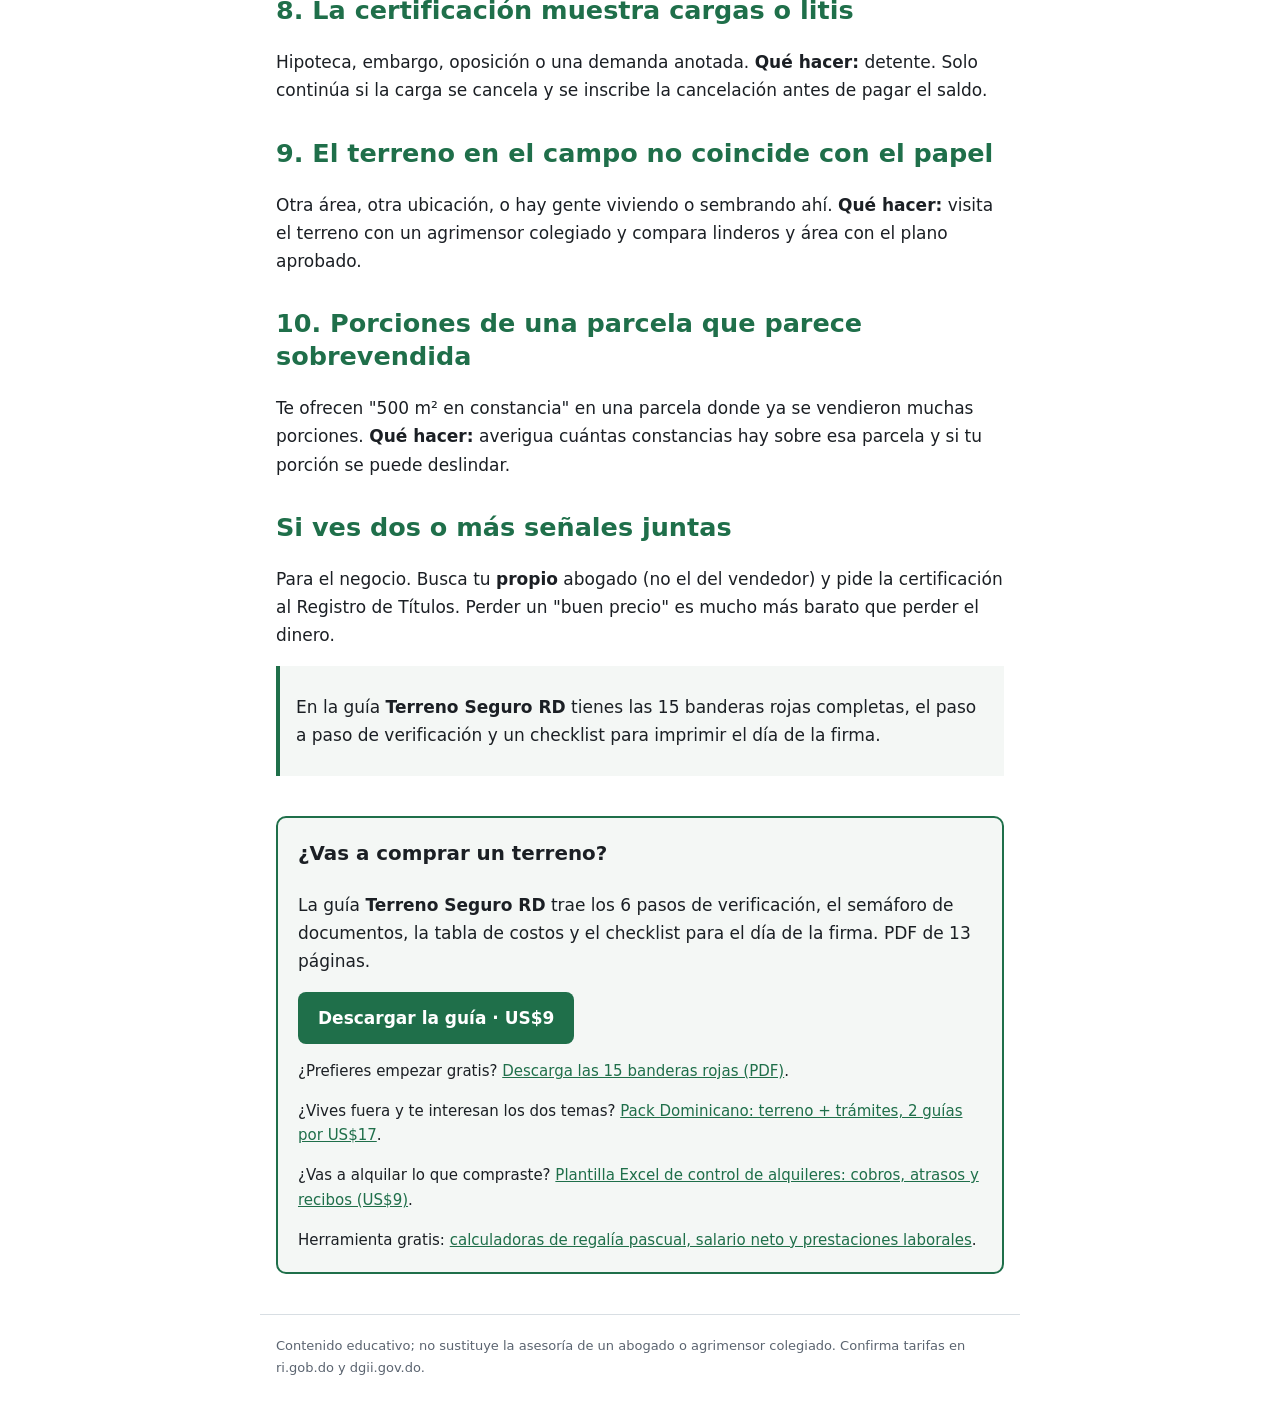
<file: docs/senales-estafa-terreno-rd/index.html>
<!doctype html>
<html lang="es"><head><meta charset="utf-8">
<meta name="viewport" content="width=device-width,initial-scale=1">
<title>10 señales de que te quieren estafar con un terreno en República Dominicana | Terreno Seguro RD</title>
<meta name="description" content="Las señales más comunes de estafa al comprar terrenos y solares en RD, y qué hacer en cada caso para protegerte antes de pagar.">
<link rel="canonical" href="https://bsser.github.io/terreno-seguro-rd/senales-estafa-terreno-rd/">
<meta name="google-site-verification" content="4F6GvPItG1MgDsxIkhHlMnWlIL_Nr4-tKKIEYM5F8QM">
<link rel="stylesheet" href="../estilo.css">
</head><body>
<header><a class="marca" href="../">Terreno Seguro RD</a><span>Compra terrenos en República Dominicana sin sorpresas</span></header>
<main><article><h1>10 señales de que te quieren estafar con un terreno en República Dominicana</h1><p class='fecha'>2026-11-24</p><p>Las estafas con terrenos en República Dominicana casi nunca son sofisticadas. Funcionan porque el comprador tiene prisa, confía en un conocido o no sabe qué papeles pedir. Estas son las señales que más se repiten y qué hacer con cada una.</p>
<h2>1. Te piden dinero "para separar" antes de ver papeles</h2>
<p>Es la más común. "Dame RD$50,000 para apartártelo, que hay otro interesado". <strong>Qué hacer:</strong> no entregues nada hasta tener la certificación del estado jurídico del inmueble pedida por ti.</p>
<h2>2. Quien vende no es el dueño registrado</h2>
<p>"Es de mi papá", "yo lo compré pero no lo he pasado a mi nombre". <strong>Qué hacer:</strong> solo puede vender quien aparece como titular en la certificación, o alguien con un poder notarial válido y verificable.</p>
<h2>3. Solo hay fotos o copias del título</h2>
<p>"El original lo tiene el abogado / el banco / está en el Registro". <strong>Qué hacer:</strong> pide ver el <strong>duplicado original</strong> del certificado de título. Sin él, no se puede transferir.</p>
<h2>4. El precio es demasiado bueno y hay mucha prisa</h2>
<p>Un precio muy por debajo de la zona más presión para decidir hoy es la combinación clásica. <strong>Qué hacer:</strong> compara precios de la zona y date al menos unos días para verificar. Un buen negocio real aguanta una semana de verificación.</p>
<h2>5. Te piden efectivo o pagar a otra persona</h2>
<p>"Para ahorrar impuestos" o "deposítale a mi primo". <strong>Qué hacer:</strong> paga siempre por transferencia o cheque a nombre del <strong>titular registrado</strong>, y con contrato notariado.</p>
<h2>6. El cónyuge del vendedor "no puede venir"</h2>
<p>En RD, si el vendedor está casado bajo comunidad de bienes, normalmente el cónyuge debe consentir la venta. <strong>Qué hacer:</strong> exige su firma o su consentimiento por escrito ante notario.</p>
<h2>7. Venden los herederos sin determinación de herederos</h2>
<p>El dueño murió y "los hijos" venden. <strong>Qué hacer:</strong> pide la determinación de herederos y verifica que la situación esté registrada antes de comprar.</p>
<h2>8. La certificación muestra cargas o litis</h2>
<p>Hipoteca, embargo, oposición o una demanda anotada. <strong>Qué hacer:</strong> detente. Solo continúa si la carga se cancela y se inscribe la cancelación antes de pagar el saldo.</p>
<h2>9. El terreno en el campo no coincide con el papel</h2>
<p>Otra área, otra ubicación, o hay gente viviendo o sembrando ahí. <strong>Qué hacer:</strong> visita el terreno con un agrimensor colegiado y compara linderos y área con el plano aprobado.</p>
<h2>10. Porciones de una parcela que parece sobrevendida</h2>
<p>Te ofrecen "500 m² en constancia" en una parcela donde ya se vendieron muchas porciones. <strong>Qué hacer:</strong> averigua cuántas constancias hay sobre esa parcela y si tu porción se puede deslindar.</p>
<h2>Si ves dos o más señales juntas</h2>
<p>Para el negocio. Busca tu <strong>propio</strong> abogado (no el del vendedor) y pide la certificación al Registro de Títulos. Perder un "buen precio" es mucho más barato que perder el dinero.</p>
<blockquote>
<p>En la guía <strong>Terreno Seguro RD</strong> tienes las 15 banderas rojas completas, el paso a paso de verificación y un checklist para imprimir el día de la firma.</p>
</blockquote></article><aside class="cta">
<h3>¿Vas a comprar un terreno?</h3>
<p>La guía <b>Terreno Seguro RD</b> trae los 6 pasos de verificación, el semáforo de documentos, la tabla de costos y el checklist para el día de la firma. PDF de 13 páginas.</p>
<a class="boton" href="https://jontastic64.gumroad.com/l/terreno-seguro-rd">Descargar la guía · US$9</a>
<p class="gratis">¿Prefieres empezar gratis? <a href="https://jontastic64.gumroad.com/l/banderas-rojas-gratis">Descarga las 15 banderas rojas (PDF)</a>.</p>
<p class="gratis">¿Vives fuera y te interesan los dos temas? <a href="https://jontastic64.gumroad.com/l/pack-dominicano">Pack Dominicano: terreno + trámites, 2 guías por US$17</a>.</p>
<p class="gratis">¿Vas a alquilar lo que compraste? <a href="https://jontastic64.gumroad.com/l/control-alquileres-rd">Plantilla Excel de control de alquileres: cobros, atrasos y recibos (US$9)</a>.</p>
<p class="gratis">Herramienta gratis: <a href="https://bsser.github.io/calculadoras-rd/">calculadoras de regalía pascual, salario neto y prestaciones laborales</a>.</p>
</aside></main>
<footer>Contenido educativo; no sustituye la asesoría de un abogado o agrimensor colegiado. Confirma tarifas en ri.gob.do y dgii.gov.do.</footer>
</body></html>
</file>
<file: docs/estilo.css>
:root { --verde:#1f6f4a; --tinta:#1b1f24; --gris:#5b6470; --fondo:#f4f7f5; --papel:#fff; --borde:#d8dee3; }
@media (prefers-color-scheme: dark) {
  :root { --verde:#5cc495; --tinta:#e7ecef; --gris:#a3adb6; --fondo:#1c2622; --papel:#121614; --borde:#2f3a35; }
}
* { box-sizing: border-box; }
body { margin: 0; background: var(--papel); color: var(--tinta); font: 17px/1.65 system-ui, "Segoe UI", Arial, sans-serif; }
header, main, footer { max-width: 760px; margin: 0 auto; padding: 0 16px; }
header { padding-top: 20px; padding-bottom: 12px; border-bottom: 1px solid var(--borde); display: flex; flex-wrap: wrap; gap: 4px 14px; align-items: baseline; }
.marca { font-weight: 800; font-size: 20px; color: var(--verde); text-decoration: none; }
header span { color: var(--gris); font-size: 14px; }
h1 { line-height: 1.2; font-size: clamp(26px, 5vw, 36px); margin: 28px 0 6px; }
h2 { color: var(--verde); margin-top: 32px; line-height: 1.3; }
a { color: var(--verde); }
.fecha { color: var(--gris); font-size: 14px; margin-top: 0; }
.hero p { font-size: 19px; color: var(--gris); }
.lista { list-style: none; padding: 0; }
.lista li { border-bottom: 1px solid var(--borde); padding: 14px 0; }
.lista li a { font-weight: 700; font-size: 19px; text-decoration: none; }
.lista li p { margin: 4px 0 0; color: var(--gris); }
table { border-collapse: collapse; width: 100%; font-size: 15px; display: block; overflow-x: auto; }
th, td { border: 1px solid var(--borde); padding: 6px 9px; text-align: left; vertical-align: top; }
th { background: var(--fondo); }
blockquote { margin: 16px 0; padding: 10px 16px; background: var(--fondo); border-left: 4px solid var(--verde); }
.cta { margin: 40px 0; padding: 20px; background: var(--fondo); border: 2px solid var(--verde); border-radius: 10px; }
.cta h3 { margin-top: 0; }
.boton { display: inline-block; background: var(--verde); color: var(--papel); padding: 12px 20px; border-radius: 8px; font-weight: 700; text-decoration: none; }
.gratis { font-size: 15px; margin-bottom: 0; }
footer { color: var(--gris); font-size: 13px; padding-top: 20px; padding-bottom: 40px; border-top: 1px solid var(--borde); margin-top: 40px; }
</file>
